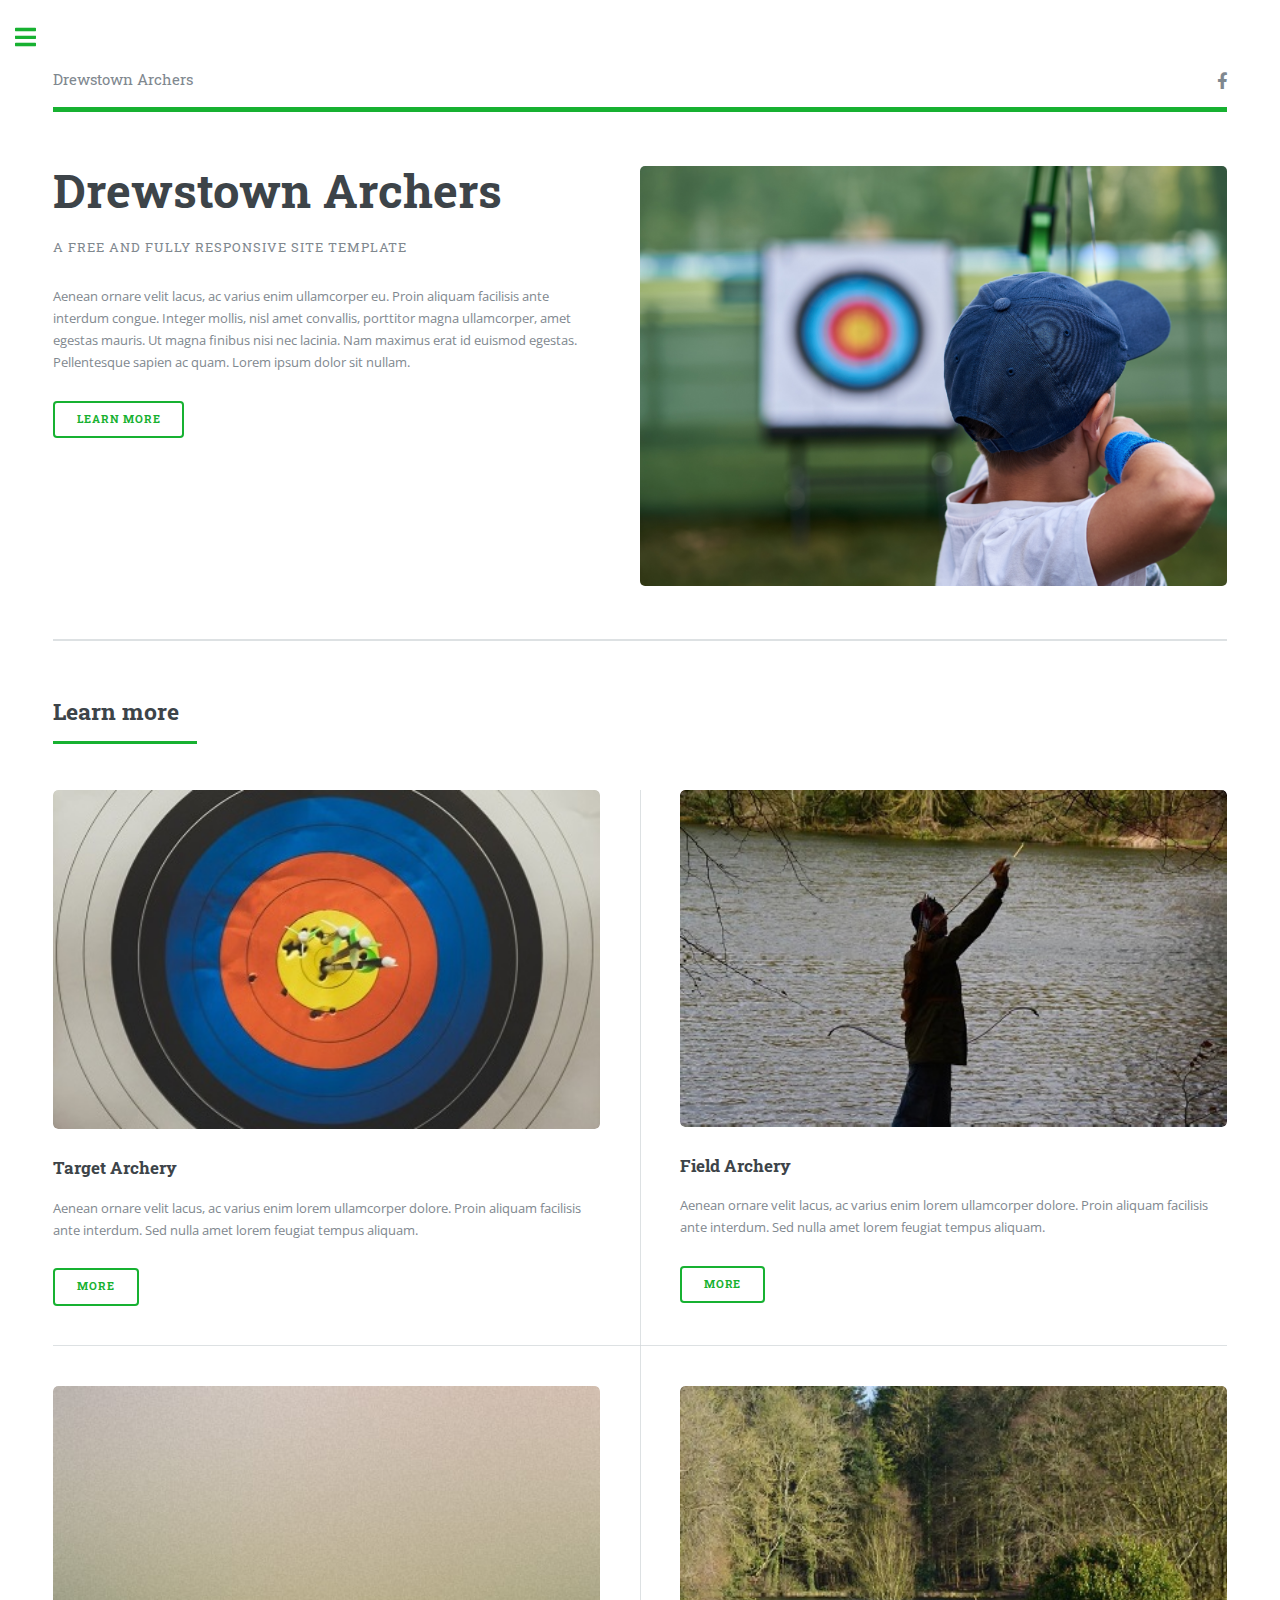
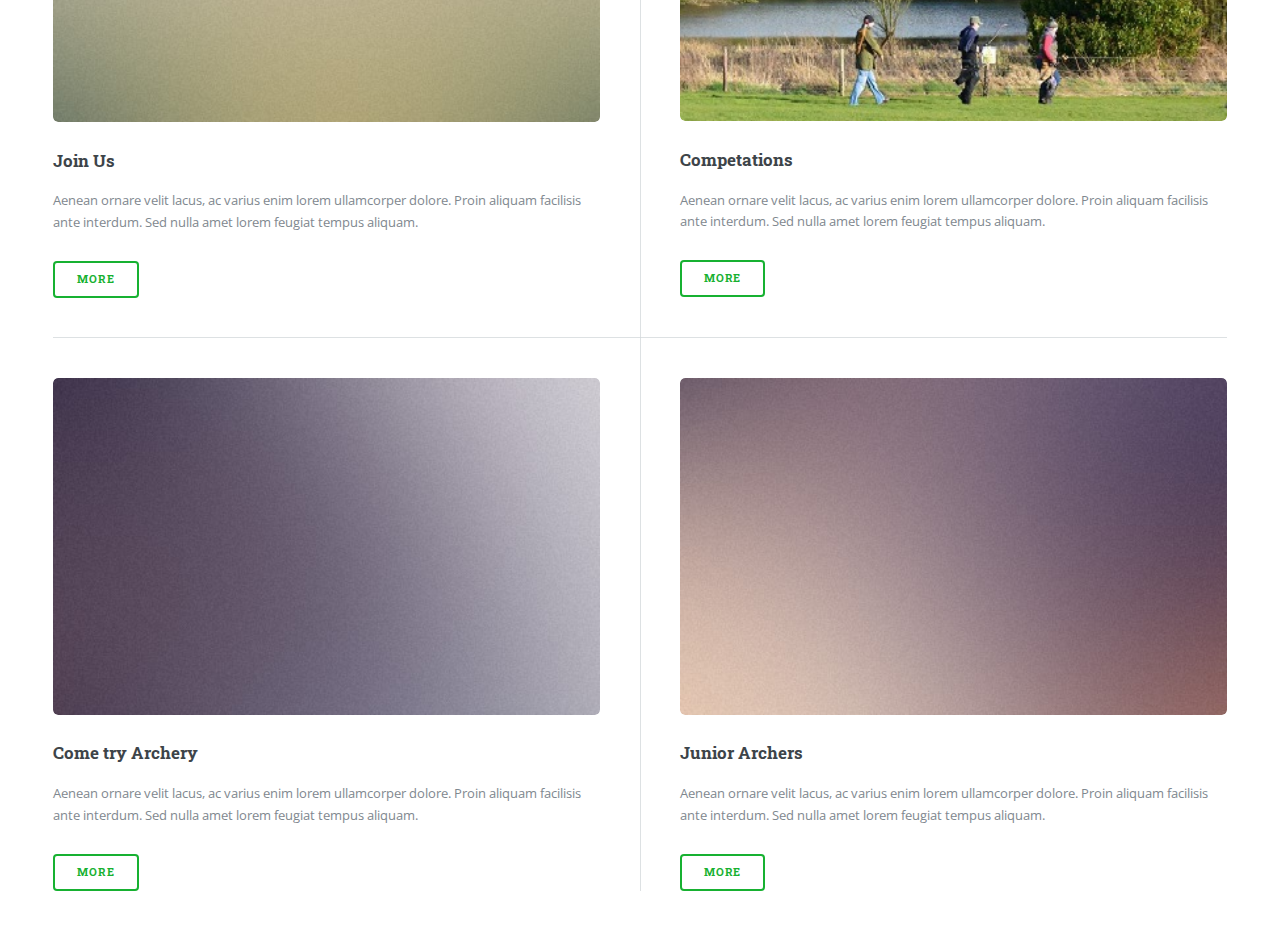
<file: index.html>
<!DOCTYPE HTML>

<html>
	<head>
		<title>Drewstown Archery Club</title>
		<meta charset="utf-8" />
		<meta name="viewport" content="width=device-width, initial-scale=1, user-scalable=no" />
		<link rel="stylesheet" href="assets/css/main.css" />
	</head>
	<body class="is-preload">

		<!-- Wrapper -->
			<div id="wrapper">

				<!-- Main -->
					<div id="main">
						<div class="inner">

							<!-- Header -->
								<header id="header">
									<a href="index.html" class="logo">Drewstown Archers</a>
									<ul class="icons">
										<li><a href="https://www.facebook.com/DrewstownArchers" class="icon brands fa-facebook-f"><span class="label">Facebook</span></a></li>
									</ul>
								</header>

							<!-- Banner -->
								<section id="banner">
									<div class="content">
										<header>
											<h1>Drewstown Archers</h1>
											<p>A free and fully responsive site template</p>
										</header>
										<p>Aenean ornare velit lacus, ac varius enim ullamcorper eu. Proin aliquam facilisis ante interdum congue. Integer mollis, nisl amet convallis, porttitor magna ullamcorper, amet egestas mauris. Ut magna finibus nisi nec lacinia. Nam maximus erat id euismod egestas. Pellentesque sapien ac quam. Lorem ipsum dolor sit nullam.</p>
										<ul class="actions">
											<li><a href="#learn" class="button big">Learn More</a></li>
										</ul>
									</div>
									<span class="image object">
										<img src="images/Drewstown_kid_target.jpg" alt="" />
									</span>
								</section>

							

							<!-- Section -->
								<section id="learn">
									<header class="major">
										<h2>Learn more</h2>
									</header>
									<div class="posts">
										<article>
											<a href="#" class="image"><img src="images/target.jpg" alt="" /></a>
											<h3>Target Archery</h3>
											<p>Aenean ornare velit lacus, ac varius enim lorem ullamcorper dolore. Proin aliquam facilisis ante interdum. Sed nulla amet lorem feugiat tempus aliquam.</p>
											<ul class="actions">
												<li><a href="#" class="button">More</a></li>
											</ul>
										</article>
										<article>
											<a href="#" class="image"><img src="images/Drewstown_field_1.jpg" alt="" /></a>
											<h3>Field Archery</h3>
											<p>Aenean ornare velit lacus, ac varius enim lorem ullamcorper dolore. Proin aliquam facilisis ante interdum. Sed nulla amet lorem feugiat tempus aliquam.</p>
											<ul class="actions">
												<li><a href="#" class="button">More</a></li>
											</ul>
										</article>
										<article>
											<a href="#" class="image"><img src="images/pic03.jpg" alt="" /></a>
											<h3>Join Us</h3>
											<p>Aenean ornare velit lacus, ac varius enim lorem ullamcorper dolore. Proin aliquam facilisis ante interdum. Sed nulla amet lorem feugiat tempus aliquam.</p>
											<ul class="actions">
												<li><a href="#" class="button">More</a></li>
											</ul>
										</article>
										<article>
											<a href="#" class="image"><img src="images/Drewstown_field.jpg" alt="" /></a>
											<h3>Competations</h3>
											<p>Aenean ornare velit lacus, ac varius enim lorem ullamcorper dolore. Proin aliquam facilisis ante interdum. Sed nulla amet lorem feugiat tempus aliquam.</p>
											<ul class="actions">
												<li><a href="#" class="button">More</a></li>
											</ul>
										</article>
										<article>
											<a href="#" class="image"><img src="images/pic05.jpg" alt="" /></a>
											<h3>Come try Archery</h3>
											<p>Aenean ornare velit lacus, ac varius enim lorem ullamcorper dolore. Proin aliquam facilisis ante interdum. Sed nulla amet lorem feugiat tempus aliquam.</p>
											<ul class="actions">
												<li><a href="#" class="button">More</a></li>
											</ul>
										</article>
										<article>
											<a href="#" class="image"><img src="images/pic06.jpg" alt="" /></a>
											<h3>Junior Archers</h3>
											<p>Aenean ornare velit lacus, ac varius enim lorem ullamcorper dolore. Proin aliquam facilisis ante interdum. Sed nulla amet lorem feugiat tempus aliquam.</p>
											<ul class="actions">
												<li><a href="#" class="button">More</a></li>
											</ul>
										</article>
									</div>
								</section>

						</div>
					</div>

				<!-- Sidebar -->
					<div id="sidebar">
						<div class="inner">

							<!-- Search -->
								<section id="search" class="alt">
									<form method="post" action="#">
										<input type="text" name="query" id="query" placeholder="Search" />
									</form>
								</section>

							<!-- Menu -->
								<nav id="menu">
									<header class="major">
										<h2>Menu</h2>
									</header>
									<ul>
										<li><a href="index.html">Homepage</a></li>
										<li><a href="generic.html">Generic</a></li>
										<li><a href="elements.html">Elements</a></li>
										<li>
											<span class="opener">Submenu</span>
											<ul>
												<li><a href="#">Lorem Dolor</a></li>
												<li><a href="#">Ipsum Adipiscing</a></li>
												<li><a href="#">Tempus Magna</a></li>
												<li><a href="#">Feugiat Veroeros</a></li>
											</ul>
										</li>
										<li><a href="#">Etiam Dolore</a></li>
										<li><a href="#">Adipiscing</a></li>
										<li>
											<span class="opener">Another Submenu</span>
											<ul>
												<li><a href="#">Lorem Dolor</a></li>
												<li><a href="#">Ipsum Adipiscing</a></li>
												<li><a href="#">Tempus Magna</a></li>
												<li><a href="#">Feugiat Veroeros</a></li>
											</ul>
										</li>
										<li><a href="#">Maximus Erat</a></li>
										<li><a href="#">Sapien Mauris</a></li>
										<li><a href="#">Amet Lacinia</a></li>
									</ul>
								</nav>

							<!-- Section -->
								<section>
									<header class="major">
										<h2>Ante interdum</h2>
									</header>
									<div class="mini-posts">
										<article>
											<a href="#" class="image"><img src="images/pic07.jpg" alt="" /></a>
											<p>Aenean ornare velit lacus, ac varius enim lorem ullamcorper dolore aliquam.</p>
										</article>
										<article>
											<a href="#" class="image"><img src="images/pic08.jpg" alt="" /></a>
											<p>Aenean ornare velit lacus, ac varius enim lorem ullamcorper dolore aliquam.</p>
										</article>
										<article>
											<a href="#" class="image"><img src="images/pic09.jpg" alt="" /></a>
											<p>Aenean ornare velit lacus, ac varius enim lorem ullamcorper dolore aliquam.</p>
										</article>
									</div>
									<ul class="actions">
										<li><a href="#" class="button">More</a></li>
									</ul>
								</section>

							<!-- Section -->
								<section>
									<header class="major">
										<h2>Get in touch</h2>
									</header>
									<p>Sed varius enim lorem ullamcorper dolore aliquam aenean ornare velit lacus, ac varius enim lorem ullamcorper dolore. Proin sed aliquam facilisis ante interdum. Sed nulla amet lorem feugiat tempus aliquam.</p>
									<ul class="contact">
										<li class="icon solid fa-envelope"><a href="#">information@untitled.tld</a></li>
										<li class="icon solid fa-phone">(000) 000-0000</li>
										<li class="icon solid fa-home">1234 Somewhere Road #8254<br />
										Nashville, TN 00000-0000</li>
									</ul>
								</section>

							<!-- Footer -->
								<footer id="footer">
									<p class="copyright">&copy; Untitled. All rights reserved. Demo Images: <a href="https://unsplash.com">Unsplash</a>. Design: <a href="https://html5up.net">HTML5 UP</a>.</p>
								</footer>

						</div>
					</div>

			</div>

		<!-- Scripts -->
			<script src="assets/js/jquery.min.js"></script>
			<script src="assets/js/browser.min.js"></script>
			<script src="assets/js/breakpoints.min.js"></script>
			<script src="assets/js/util.js"></script>
			<script src="assets/js/main.js"></script>

	</body>
</html>
</file>
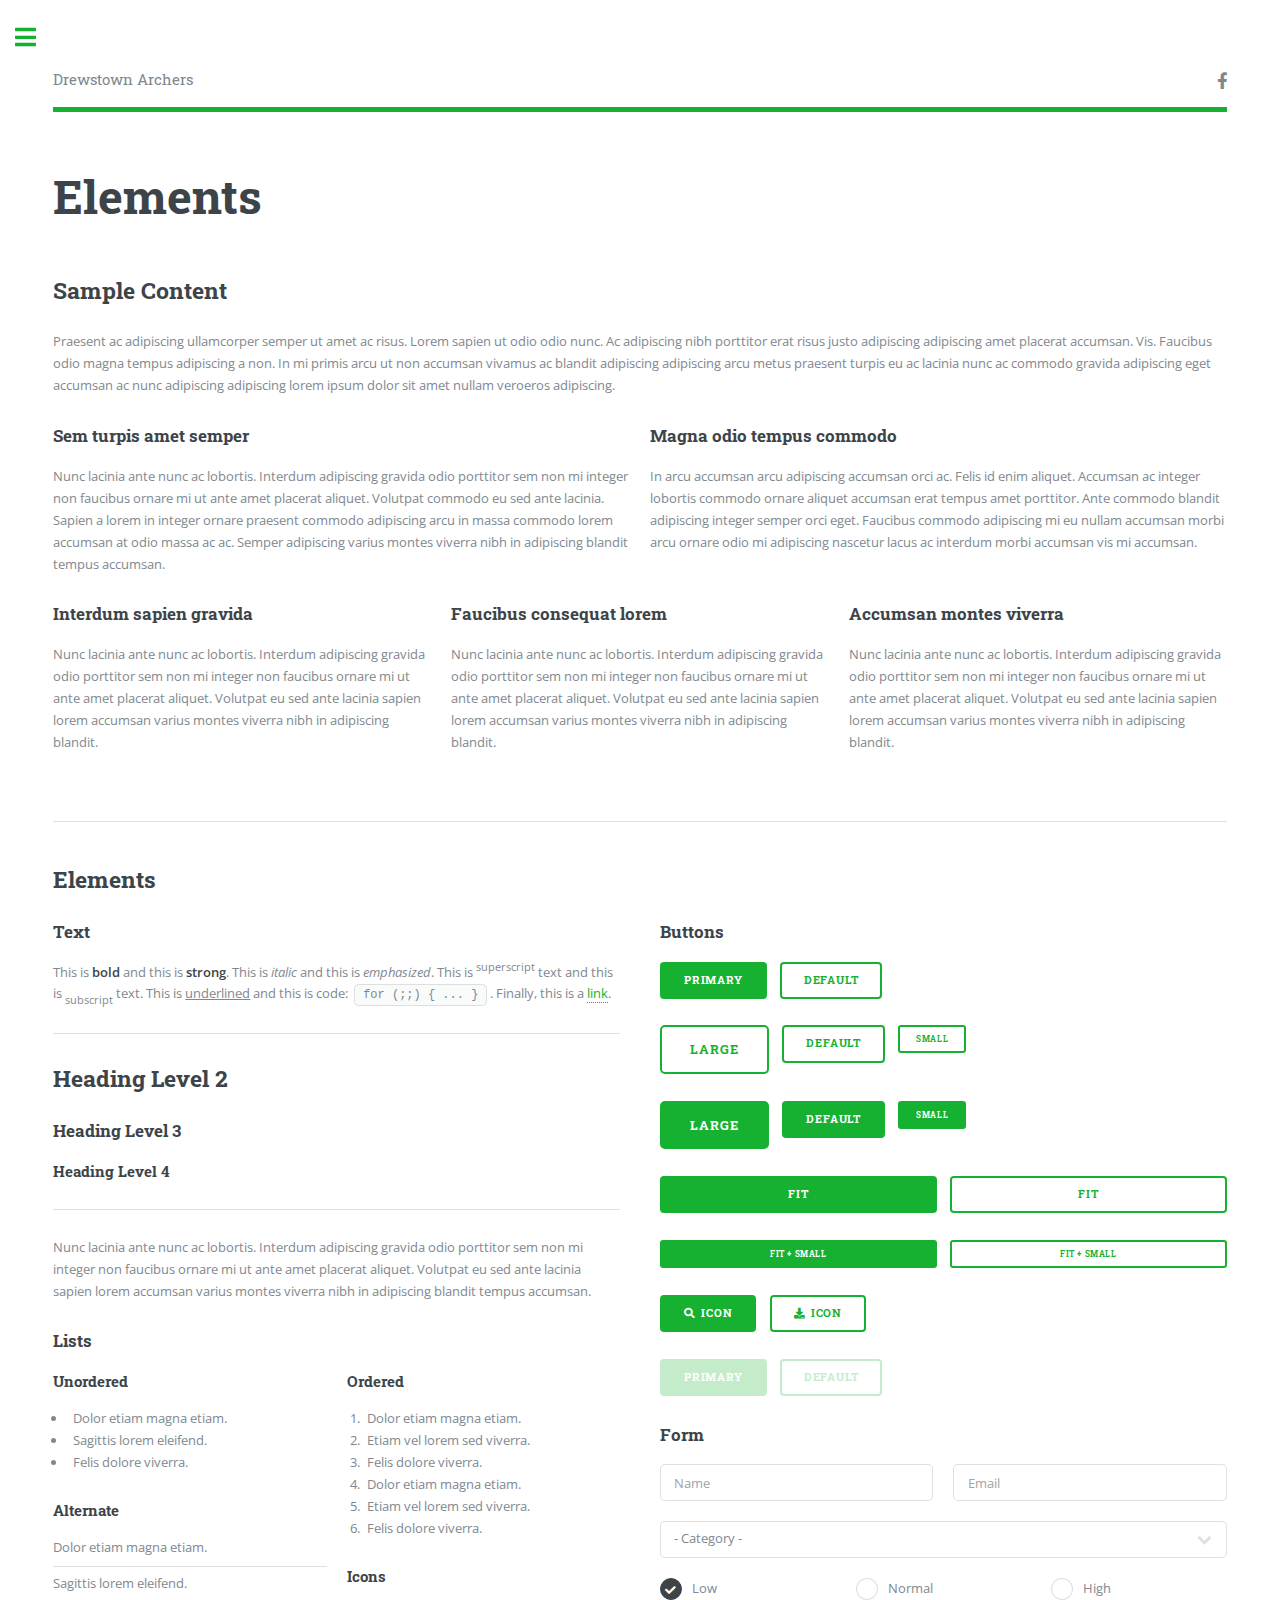
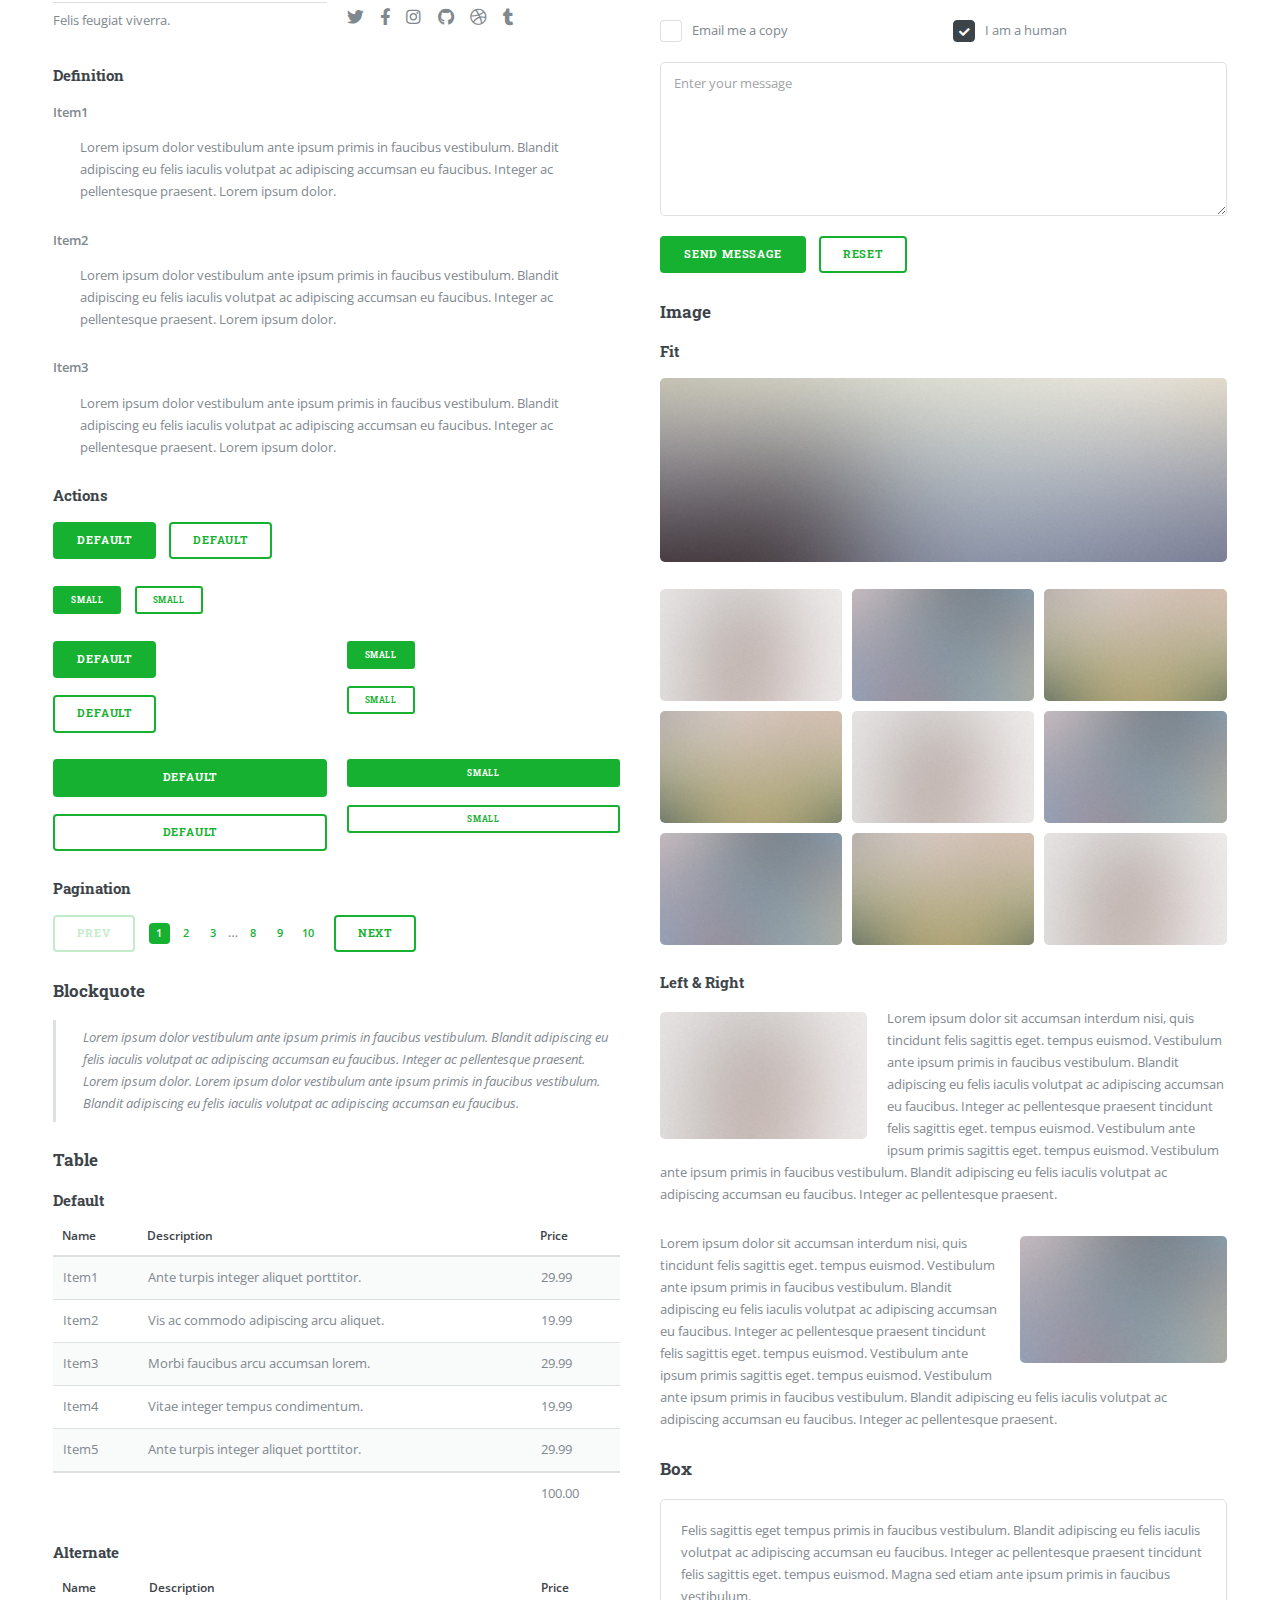
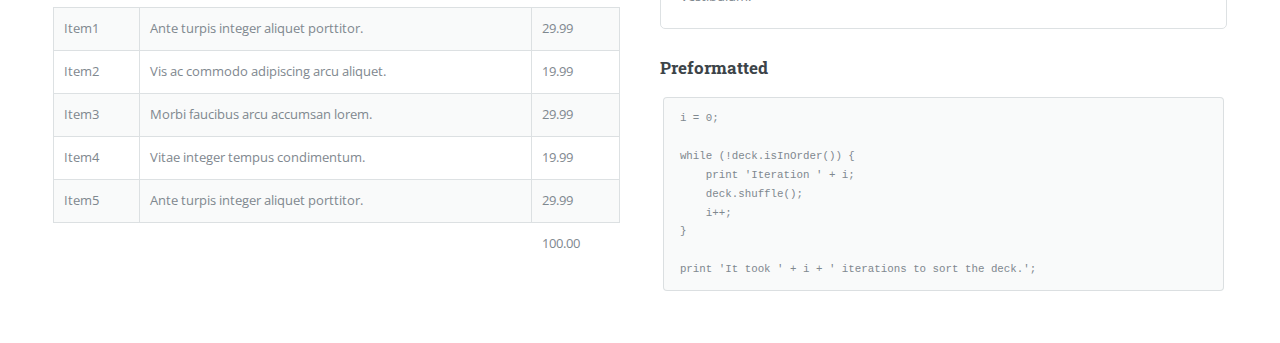
<file: elements.html>
<!DOCTYPE HTML>
<!--
	Editorial by HTML5 UP
	html5up.net | @ajlkn
	Free for personal and commercial use under the CCA 3.0 license (html5up.net/license)
-->
<html>
	<head>
		<title>Elements - Editorial by HTML5 UP</title>
		<meta charset="utf-8" />
		<meta name="viewport" content="width=device-width, initial-scale=1, user-scalable=no" />
		<link rel="stylesheet" href="assets/css/main.css" />
	</head>
	<body class="is-preload">

		<!-- Wrapper -->
			<div id="wrapper">

				<!-- Main -->
					<div id="main">
						<div class="inner">

							<!-- Header -->
							<header id="header">
								<a href="index.html" class="logo">Drewstown Archers</a>
								<ul class="icons">
									<li><a href="https://www.facebook.com/DrewstownArchers" class="icon brands fa-facebook-f"><span class="label">Facebook</span></a></li>
								</ul>
							</header>

							<!-- Content -->
								<section>
									<header class="main">
										<h1>Elements</h1>
									</header>

									<!-- Content -->
										<h2 id="content">Sample Content</h2>
										<p>Praesent ac adipiscing ullamcorper semper ut amet ac risus. Lorem sapien ut odio odio nunc. Ac adipiscing nibh porttitor erat risus justo adipiscing adipiscing amet placerat accumsan. Vis. Faucibus odio magna tempus adipiscing a non. In mi primis arcu ut non accumsan vivamus ac blandit adipiscing adipiscing arcu metus praesent turpis eu ac lacinia nunc ac commodo gravida adipiscing eget accumsan ac nunc adipiscing adipiscing lorem ipsum dolor sit amet nullam veroeros adipiscing.</p>
										<div class="row">
											<div class="col-6 col-12-small">
												<h3>Sem turpis amet semper</h3>
												<p>Nunc lacinia ante nunc ac lobortis. Interdum adipiscing gravida odio porttitor sem non mi integer non faucibus ornare mi ut ante amet placerat aliquet. Volutpat commodo eu sed ante lacinia. Sapien a lorem in integer ornare praesent commodo adipiscing arcu in massa commodo lorem accumsan at odio massa ac ac. Semper adipiscing varius montes viverra nibh in adipiscing blandit tempus accumsan.</p>
											</div>
											<div class="col-6 col-12-small">
												<h3>Magna odio tempus commodo</h3>
												<p>In arcu accumsan arcu adipiscing accumsan orci ac. Felis id enim aliquet. Accumsan ac integer lobortis commodo ornare aliquet accumsan erat tempus amet porttitor. Ante commodo blandit adipiscing integer semper orci eget. Faucibus commodo adipiscing mi eu nullam accumsan morbi arcu ornare odio mi adipiscing nascetur lacus ac interdum morbi accumsan vis mi accumsan.</p>
											</div>
											<!-- Break -->
											<div class="col-4 col-12-medium">
												<h3>Interdum sapien gravida</h3>
												<p>Nunc lacinia ante nunc ac lobortis. Interdum adipiscing gravida odio porttitor sem non mi integer non faucibus ornare mi ut ante amet placerat aliquet. Volutpat eu sed ante lacinia sapien lorem accumsan varius montes viverra nibh in adipiscing blandit.</p>
											</div>
											<div class="col-4 col-12-medium">
												<h3>Faucibus consequat lorem</h3>
												<p>Nunc lacinia ante nunc ac lobortis. Interdum adipiscing gravida odio porttitor sem non mi integer non faucibus ornare mi ut ante amet placerat aliquet. Volutpat eu sed ante lacinia sapien lorem accumsan varius montes viverra nibh in adipiscing blandit.</p>
											</div>
											<div class="col-4 col-12-medium">
												<h3>Accumsan montes viverra</h3>
												<p>Nunc lacinia ante nunc ac lobortis. Interdum adipiscing gravida odio porttitor sem non mi integer non faucibus ornare mi ut ante amet placerat aliquet. Volutpat eu sed ante lacinia sapien lorem accumsan varius montes viverra nibh in adipiscing blandit.</p>
											</div>
										</div>

									<hr class="major" />

									<!-- Elements -->
										<h2 id="elements">Elements</h2>
										<div class="row gtr-200">
											<div class="col-6 col-12-medium">

												<!-- Text stuff -->
													<h3>Text</h3>
													<p>This is <b>bold</b> and this is <strong>strong</strong>. This is <i>italic</i> and this is <em>emphasized</em>.
													This is <sup>superscript</sup> text and this is <sub>subscript</sub> text.
													This is <u>underlined</u> and this is code: <code>for (;;) { ... }</code>.
													Finally, this is a <a href="#">link</a>.</p>
													<hr />
													<h2>Heading Level 2</h2>
													<h3>Heading Level 3</h3>
													<h4>Heading Level 4</h4>
													<hr />
													<p>Nunc lacinia ante nunc ac lobortis. Interdum adipiscing gravida odio porttitor sem non mi integer non faucibus ornare mi ut ante amet placerat aliquet. Volutpat eu sed ante lacinia sapien lorem accumsan varius montes viverra nibh in adipiscing blandit tempus accumsan.</p>

												<!-- Lists -->
													<h3>Lists</h3>
													<div class="row">
														<div class="col-6 col-12-small">

															<h4>Unordered</h4>
															<ul>
																<li>Dolor etiam magna etiam.</li>
																<li>Sagittis lorem eleifend.</li>
																<li>Felis dolore viverra.</li>
															</ul>

															<h4>Alternate</h4>
															<ul class="alt">
																<li>Dolor etiam magna etiam.</li>
																<li>Sagittis lorem eleifend.</li>
																<li>Felis feugiat viverra.</li>
															</ul>

														</div>
														<div class="col-6 col-12-small">

															<h4>Ordered</h4>
															<ol>
																<li>Dolor etiam magna etiam.</li>
																<li>Etiam vel lorem sed viverra.</li>
																<li>Felis dolore viverra.</li>
																<li>Dolor etiam magna etiam.</li>
																<li>Etiam vel lorem sed viverra.</li>
																<li>Felis dolore viverra.</li>
															</ol>

															<h4>Icons</h4>
															<ul class="icons">
																<li><a href="#" class="icon brands fa-twitter"><span class="label">Twitter</span></a></li>
																<li><a href="#" class="icon brands fa-facebook-f"><span class="label">Facebook</span></a></li>
																<li><a href="#" class="icon brands fa-instagram"><span class="label">Instagram</span></a></li>
																<li><a href="#" class="icon brands fa-github"><span class="label">Github</span></a></li>
																<li><a href="#" class="icon brands fa-dribbble"><span class="label">Dribbble</span></a></li>
																<li><a href="#" class="icon brands fa-tumblr"><span class="label">Tumblr</span></a></li>
															</ul>

														</div>
													</div>
													<h4>Definition</h4>
													<dl>
														<dt>Item1</dt>
														<dd>
															<p>Lorem ipsum dolor vestibulum ante ipsum primis in faucibus vestibulum. Blandit adipiscing eu felis iaculis volutpat ac adipiscing accumsan eu faucibus. Integer ac pellentesque praesent. Lorem ipsum dolor.</p>
														</dd>
														<dt>Item2</dt>
														<dd>
															<p>Lorem ipsum dolor vestibulum ante ipsum primis in faucibus vestibulum. Blandit adipiscing eu felis iaculis volutpat ac adipiscing accumsan eu faucibus. Integer ac pellentesque praesent. Lorem ipsum dolor.</p>
														</dd>
														<dt>Item3</dt>
														<dd>
															<p>Lorem ipsum dolor vestibulum ante ipsum primis in faucibus vestibulum. Blandit adipiscing eu felis iaculis volutpat ac adipiscing accumsan eu faucibus. Integer ac pellentesque praesent. Lorem ipsum dolor.</p>
														</dd>
													</dl>

													<h4>Actions</h4>
													<ul class="actions">
														<li><a href="#" class="button primary">Default</a></li>
														<li><a href="#" class="button">Default</a></li>
													</ul>
													<ul class="actions small">
														<li><a href="#" class="button primary small">Small</a></li>
														<li><a href="#" class="button small">Small</a></li>
													</ul>
													<div class="row">
														<div class="col-6 col-12-small">
															<ul class="actions stacked">
																<li><a href="#" class="button primary">Default</a></li>
																<li><a href="#" class="button">Default</a></li>
															</ul>
														</div>
														<div class="col-6 col-12-small">
															<ul class="actions stacked">
																<li><a href="#" class="button primary small">Small</a></li>
																<li><a href="#" class="button small">Small</a></li>
															</ul>
														</div>
														<div class="col-6 col-12-small">
															<ul class="actions stacked">
																<li><a href="#" class="button primary fit">Default</a></li>
																<li><a href="#" class="button fit">Default</a></li>
															</ul>
														</div>
														<div class="col-6 col-12-small">
															<ul class="actions stacked">
																<li><a href="#" class="button primary small fit">Small</a></li>
																<li><a href="#" class="button small fit">Small</a></li>
															</ul>
														</div>
													</div>

													<h4>Pagination</h4>
													<ul class="pagination">
														<li><span class="button disabled">Prev</span></li>
														<li><a href="#" class="page active">1</a></li>
														<li><a href="#" class="page">2</a></li>
														<li><a href="#" class="page">3</a></li>
														<li><span>&hellip;</span></li>
														<li><a href="#" class="page">8</a></li>
														<li><a href="#" class="page">9</a></li>
														<li><a href="#" class="page">10</a></li>
														<li><a href="#" class="button">Next</a></li>
													</ul>

												<!-- Blockquote -->
													<h3>Blockquote</h3>
													<blockquote>Lorem ipsum dolor vestibulum ante ipsum primis in faucibus vestibulum. Blandit adipiscing eu felis iaculis volutpat ac adipiscing accumsan eu faucibus. Integer ac pellentesque praesent. Lorem ipsum dolor. Lorem ipsum dolor vestibulum ante ipsum primis in faucibus vestibulum. Blandit adipiscing eu felis iaculis volutpat ac adipiscing accumsan eu faucibus.</blockquote>

												<!-- Table -->
													<h3>Table</h3>

													<h4>Default</h4>
													<div class="table-wrapper">
														<table>
															<thead>
																<tr>
																	<th>Name</th>
																	<th>Description</th>
																	<th>Price</th>
																</tr>
															</thead>
															<tbody>
																<tr>
																	<td>Item1</td>
																	<td>Ante turpis integer aliquet porttitor.</td>
																	<td>29.99</td>
																</tr>
																<tr>
																	<td>Item2</td>
																	<td>Vis ac commodo adipiscing arcu aliquet.</td>
																	<td>19.99</td>
																</tr>
																<tr>
																	<td>Item3</td>
																	<td> Morbi faucibus arcu accumsan lorem.</td>
																	<td>29.99</td>
																</tr>
																<tr>
																	<td>Item4</td>
																	<td>Vitae integer tempus condimentum.</td>
																	<td>19.99</td>
																</tr>
																<tr>
																	<td>Item5</td>
																	<td>Ante turpis integer aliquet porttitor.</td>
																	<td>29.99</td>
																</tr>
															</tbody>
															<tfoot>
																<tr>
																	<td colspan="2"></td>
																	<td>100.00</td>
																</tr>
															</tfoot>
														</table>
													</div>

													<h4>Alternate</h4>
													<div class="table-wrapper">
														<table class="alt">
															<thead>
																<tr>
																	<th>Name</th>
																	<th>Description</th>
																	<th>Price</th>
																</tr>
															</thead>
															<tbody>
																<tr>
																	<td>Item1</td>
																	<td>Ante turpis integer aliquet porttitor.</td>
																	<td>29.99</td>
																</tr>
																<tr>
																	<td>Item2</td>
																	<td>Vis ac commodo adipiscing arcu aliquet.</td>
																	<td>19.99</td>
																</tr>
																<tr>
																	<td>Item3</td>
																	<td> Morbi faucibus arcu accumsan lorem.</td>
																	<td>29.99</td>
																</tr>
																<tr>
																	<td>Item4</td>
																	<td>Vitae integer tempus condimentum.</td>
																	<td>19.99</td>
																</tr>
																<tr>
																	<td>Item5</td>
																	<td>Ante turpis integer aliquet porttitor.</td>
																	<td>29.99</td>
																</tr>
															</tbody>
															<tfoot>
																<tr>
																	<td colspan="2"></td>
																	<td>100.00</td>
																</tr>
															</tfoot>
														</table>
													</div>

											</div>
											<div class="col-6 col-12-medium">

												<!-- Buttons -->
													<h3>Buttons</h3>
													<ul class="actions">
														<li><a href="#" class="button primary">Primary</a></li>
														<li><a href="#" class="button">Default</a></li>
													</ul>
													<ul class="actions">
														<li><a href="#" class="button large">Large</a></li>
														<li><a href="#" class="button">Default</a></li>
														<li><a href="#" class="button small">Small</a></li>
													</ul>
													<ul class="actions">
														<li><a href="#" class="button primary large">Large</a></li>
														<li><a href="#" class="button primary">Default</a></li>
														<li><a href="#" class="button primary small">Small</a></li>
													</ul>
													<ul class="actions fit">
														<li><a href="#" class="button primary fit">Fit</a></li>
														<li><a href="#" class="button fit">Fit</a></li>
													</ul>
													<ul class="actions fit small">
														<li><a href="#" class="button primary fit small">Fit + Small</a></li>
														<li><a href="#" class="button fit small">Fit + Small</a></li>
													</ul>
													<ul class="actions">
														<li><a href="#" class="button primary icon solid fa-search">Icon</a></li>
														<li><a href="#" class="button icon solid fa-download">Icon</a></li>
													</ul>
													<ul class="actions">
														<li><span class="button primary disabled">Primary</span></li>
														<li><span class="button disabled">Default</span></li>
													</ul>

												<!-- Form -->
													<h3>Form</h3>

													<form method="post" action="#">
														<div class="row gtr-uniform">
															<div class="col-6 col-12-xsmall">
																<input type="text" name="demo-name" id="demo-name" value="" placeholder="Name" />
															</div>
															<div class="col-6 col-12-xsmall">
																<input type="email" name="demo-email" id="demo-email" value="" placeholder="Email" />
															</div>
															<!-- Break -->
															<div class="col-12">
																<select name="demo-category" id="demo-category">
																	<option value="">- Category -</option>
																	<option value="1">Manufacturing</option>
																	<option value="1">Shipping</option>
																	<option value="1">Administration</option>
																	<option value="1">Human Resources</option>
																</select>
															</div>
															<!-- Break -->
															<div class="col-4 col-12-small">
																<input type="radio" id="demo-priority-low" name="demo-priority" checked>
																<label for="demo-priority-low">Low</label>
															</div>
															<div class="col-4 col-12-small">
																<input type="radio" id="demo-priority-normal" name="demo-priority">
																<label for="demo-priority-normal">Normal</label>
															</div>
															<div class="col-4 col-12-small">
																<input type="radio" id="demo-priority-high" name="demo-priority">
																<label for="demo-priority-high">High</label>
															</div>
															<!-- Break -->
															<div class="col-6 col-12-small">
																<input type="checkbox" id="demo-copy" name="demo-copy">
																<label for="demo-copy">Email me a copy</label>
															</div>
															<div class="col-6 col-12-small">
																<input type="checkbox" id="demo-human" name="demo-human" checked>
																<label for="demo-human">I am a human</label>
															</div>
															<!-- Break -->
															<div class="col-12">
																<textarea name="demo-message" id="demo-message" placeholder="Enter your message" rows="6"></textarea>
															</div>
															<!-- Break -->
															<div class="col-12">
																<ul class="actions">
																	<li><input type="submit" value="Send Message" class="primary" /></li>
																	<li><input type="reset" value="Reset" /></li>
																</ul>
															</div>
														</div>
													</form>

												<!-- Image -->
													<h3>Image</h3>

													<h4>Fit</h4>
													<span class="image fit"><img src="images/pic11.jpg" alt="" /></span>
													<div class="box alt">
														<div class="row gtr-50 gtr-uniform">
															<div class="col-4"><span class="image fit"><img src="images/pic01.jpg" alt="" /></span></div>
															<div class="col-4"><span class="image fit"><img src="images/pic02.jpg" alt="" /></span></div>
															<div class="col-4"><span class="image fit"><img src="images/pic03.jpg" alt="" /></span></div>
															<!-- Break -->
															<div class="col-4"><span class="image fit"><img src="images/pic03.jpg" alt="" /></span></div>
															<div class="col-4"><span class="image fit"><img src="images/pic01.jpg" alt="" /></span></div>
															<div class="col-4"><span class="image fit"><img src="images/pic02.jpg" alt="" /></span></div>
															<!-- Break -->
															<div class="col-4"><span class="image fit"><img src="images/pic02.jpg" alt="" /></span></div>
															<div class="col-4"><span class="image fit"><img src="images/pic03.jpg" alt="" /></span></div>
															<div class="col-4"><span class="image fit"><img src="images/pic01.jpg" alt="" /></span></div>
														</div>
													</div>

													<h4>Left &amp; Right</h4>
													<p><span class="image left"><img src="images/pic01.jpg" alt="" /></span>Lorem ipsum dolor sit accumsan interdum nisi, quis tincidunt felis sagittis eget. tempus euismod. Vestibulum ante ipsum primis in faucibus vestibulum. Blandit adipiscing eu felis iaculis volutpat ac adipiscing accumsan eu faucibus. Integer ac pellentesque praesent tincidunt felis sagittis eget. tempus euismod. Vestibulum ante ipsum primis sagittis eget. tempus euismod. Vestibulum ante ipsum primis in faucibus vestibulum. Blandit adipiscing eu felis iaculis volutpat ac adipiscing accumsan eu faucibus. Integer ac pellentesque praesent.</p>
													<p><span class="image right"><img src="images/pic02.jpg" alt="" /></span>Lorem ipsum dolor sit accumsan interdum nisi, quis tincidunt felis sagittis eget. tempus euismod. Vestibulum ante ipsum primis in faucibus vestibulum. Blandit adipiscing eu felis iaculis volutpat ac adipiscing accumsan eu faucibus. Integer ac pellentesque praesent tincidunt felis sagittis eget. tempus euismod. Vestibulum ante ipsum primis sagittis eget. tempus euismod. Vestibulum ante ipsum primis in faucibus vestibulum. Blandit adipiscing eu felis iaculis volutpat ac adipiscing accumsan eu faucibus. Integer ac pellentesque praesent.</p>

												<!-- Box -->
													<h3>Box</h3>
													<div class="box">
														<p>Felis sagittis eget tempus primis in faucibus vestibulum. Blandit adipiscing eu felis iaculis volutpat ac adipiscing accumsan eu faucibus. Integer ac pellentesque praesent tincidunt felis sagittis eget. tempus euismod. Magna sed etiam ante ipsum primis in faucibus vestibulum.</p>
													</div>

												<!-- Preformatted Code -->
													<h3>Preformatted</h3>
													<pre><code>i = 0;

while (!deck.isInOrder()) {
    print 'Iteration ' + i;
    deck.shuffle();
    i++;
}

print 'It took ' + i + ' iterations to sort the deck.';
</code></pre>

											</div>
										</div>

								</section>

						</div>
					</div>

				<!-- Sidebar -->
					<div id="sidebar">
						<div class="inner">

							<!-- Search -->
								<section id="search" class="alt">
									<form method="post" action="#">
										<input type="text" name="query" id="query" placeholder="Search" />
									</form>
								</section>

							<!-- Menu -->
								<nav id="menu">
									<header class="major">
										<h2>Menu</h2>
									</header>
									<ul>
										<li><a href="index.html">Homepage</a></li>
										<li><a href="generic.html">Generic</a></li>
										<li><a href="elements.html">Elements</a></li>
										<li>
											<span class="opener">Submenu</span>
											<ul>
												<li><a href="#">Lorem Dolor</a></li>
												<li><a href="#">Ipsum Adipiscing</a></li>
												<li><a href="#">Tempus Magna</a></li>
												<li><a href="#">Feugiat Veroeros</a></li>
											</ul>
										</li>
										<li><a href="#">Etiam Dolore</a></li>
										<li><a href="#">Adipiscing</a></li>
										<li>
											<span class="opener">Another Submenu</span>
											<ul>
												<li><a href="#">Lorem Dolor</a></li>
												<li><a href="#">Ipsum Adipiscing</a></li>
												<li><a href="#">Tempus Magna</a></li>
												<li><a href="#">Feugiat Veroeros</a></li>
											</ul>
										</li>
										<li><a href="#">Maximus Erat</a></li>
										<li><a href="#">Sapien Mauris</a></li>
										<li><a href="#">Amet Lacinia</a></li>
									</ul>
								</nav>

							<!-- Section -->
								<section>
									<header class="major">
										<h2>Ante interdum</h2>
									</header>
									<div class="mini-posts">
										<article>
											<a href="#" class="image"><img src="images/pic07.jpg" alt="" /></a>
											<p>Aenean ornare velit lacus, ac varius enim lorem ullamcorper dolore aliquam.</p>
										</article>
										<article>
											<a href="#" class="image"><img src="images/pic08.jpg" alt="" /></a>
											<p>Aenean ornare velit lacus, ac varius enim lorem ullamcorper dolore aliquam.</p>
										</article>
										<article>
											<a href="#" class="image"><img src="images/pic09.jpg" alt="" /></a>
											<p>Aenean ornare velit lacus, ac varius enim lorem ullamcorper dolore aliquam.</p>
										</article>
									</div>
									<ul class="actions">
										<li><a href="#" class="button">More</a></li>
									</ul>
								</section>

							<!-- Section -->
								<section>
									<header class="major">
										<h2>Get in touch</h2>
									</header>
									<p>Sed varius enim lorem ullamcorper dolore aliquam aenean ornare velit lacus, ac varius enim lorem ullamcorper dolore. Proin sed aliquam facilisis ante interdum. Sed nulla amet lorem feugiat tempus aliquam.</p>
									<ul class="contact">
										<li class="icon solid fa-envelope"><a href="#">information@untitled.tld</a></li>
										<li class="icon solid fa-phone">(000) 000-0000</li>
										<li class="icon solid fa-home">1234 Somewhere Road #8254<br />
										Nashville, TN 00000-0000</li>
									</ul>
								</section>

							<!-- Footer -->
								<footer id="footer">
									<p class="copyright">&copy; Untitled. All rights reserved. Demo Images: <a href="https://unsplash.com">Unsplash</a>. Design: <a href="https://html5up.net">HTML5 UP</a>.</p>
								</footer>

						</div>
					</div>

			</div>

		<!-- Scripts -->
			<script src="assets/js/jquery.min.js"></script>
			<script src="assets/js/browser.min.js"></script>
			<script src="assets/js/breakpoints.min.js"></script>
			<script src="assets/js/util.js"></script>
			<script src="assets/js/main.js"></script>

	</body>
</html>
</file>
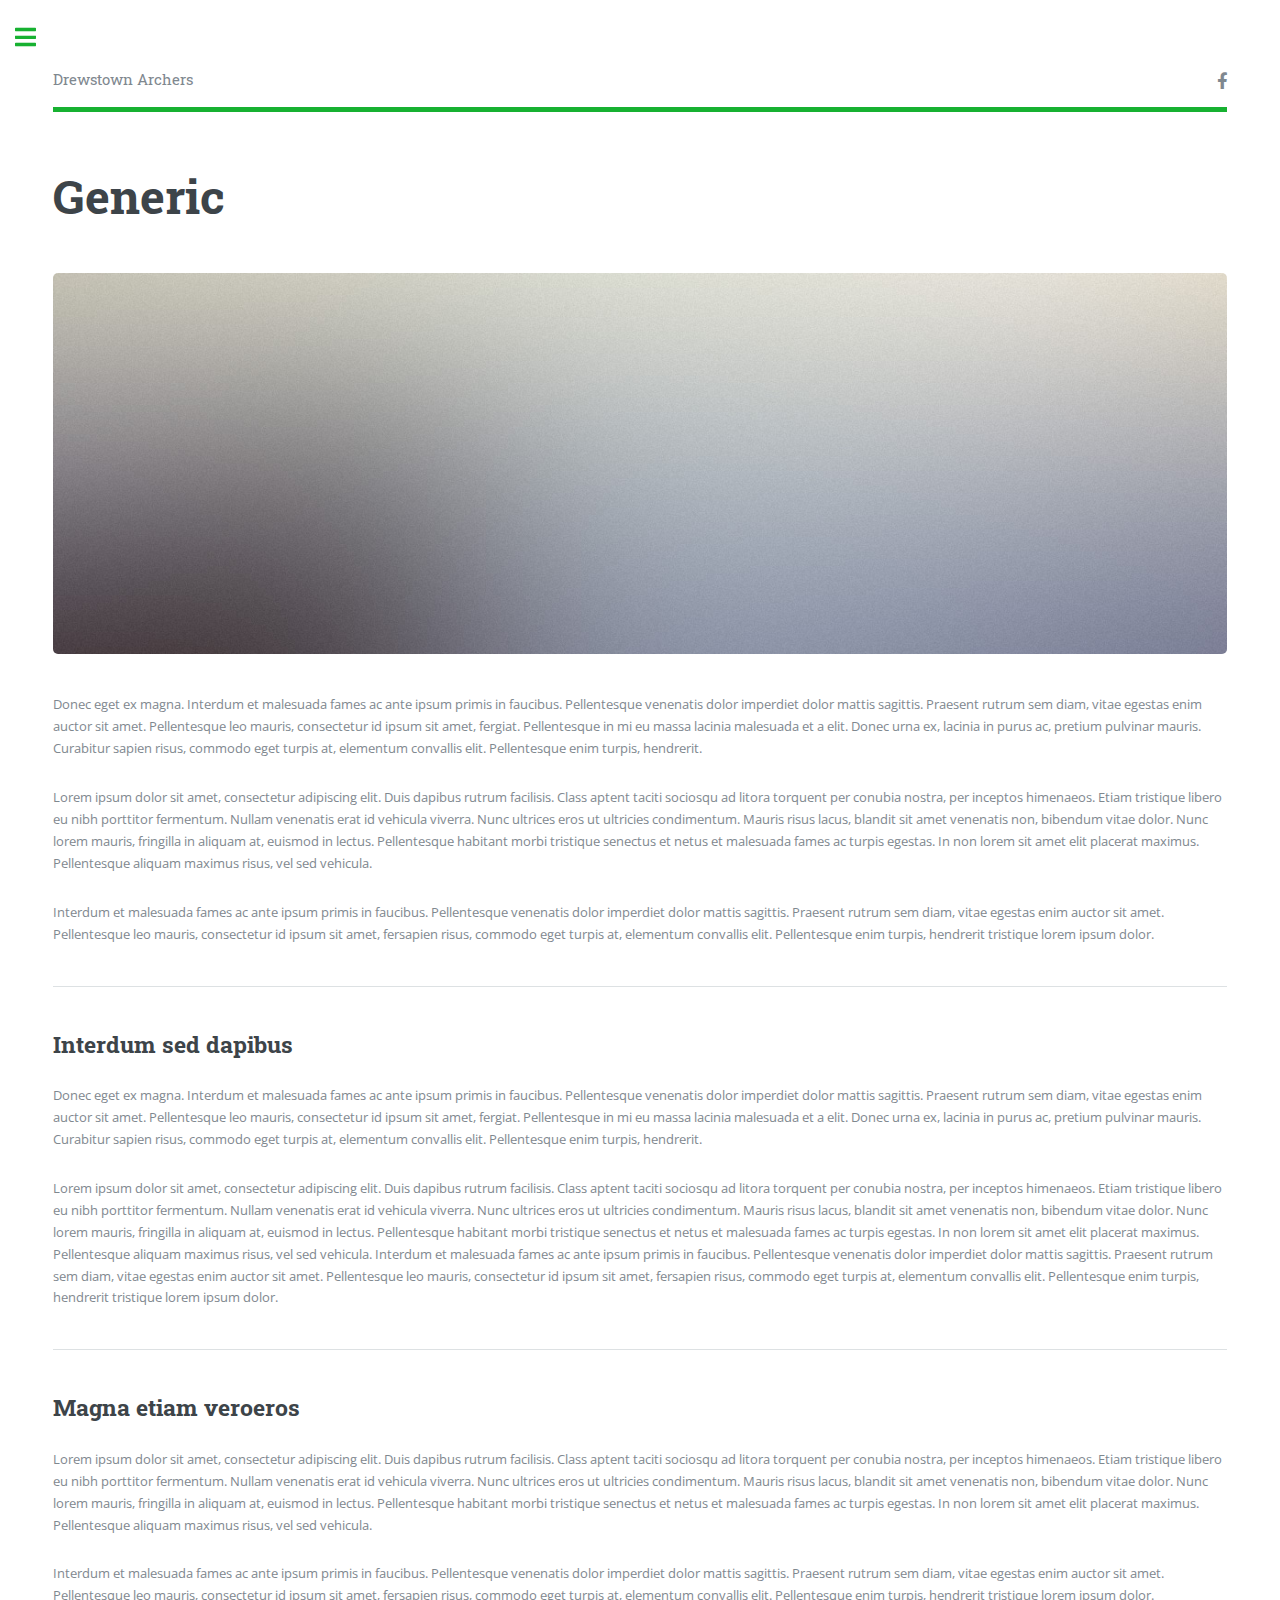
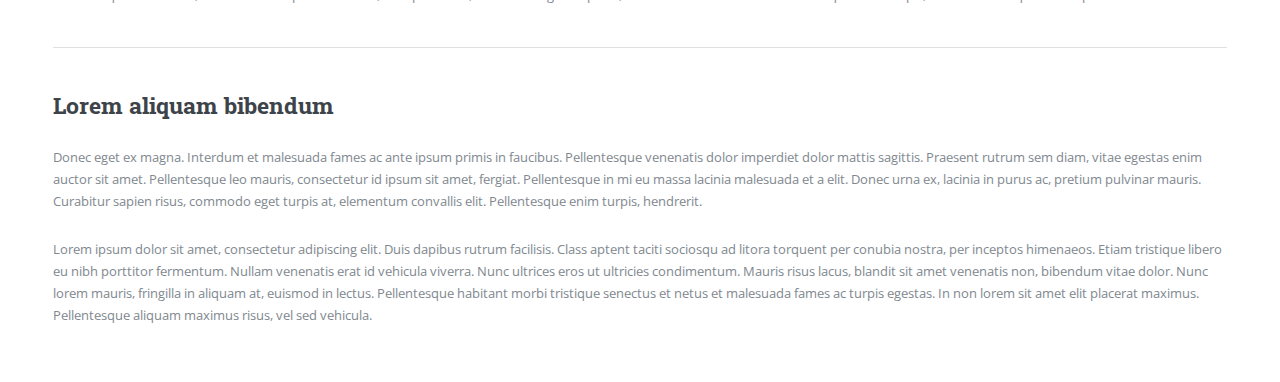
<file: generic.html>
<!DOCTYPE HTML>
<!--
	Editorial by HTML5 UP
	html5up.net | @ajlkn
	Free for personal and commercial use under the CCA 3.0 license (html5up.net/license)
-->
<html>
	<head>
		<title>Generic - Editorial by HTML5 UP</title>
		<meta charset="utf-8" />
		<meta name="viewport" content="width=device-width, initial-scale=1, user-scalable=no" />
		<link rel="stylesheet" href="assets/css/main.css" />
	</head>
	<body class="is-preload">

		<!-- Wrapper -->
			<div id="wrapper">

				<!-- Main -->
					<div id="main">
						<div class="inner">

							<!-- Header -->
							<header id="header">
								<a href="index.html" class="logo">Drewstown Archers</a>
								<ul class="icons">
									<li><a href="https://www.facebook.com/DrewstownArchers" class="icon brands fa-facebook-f"><span class="label">Facebook</span></a></li>
								</ul>
							</header>

							<!-- Content -->
								<section>
									<header class="main">
										<h1>Generic</h1>
									</header>

									<span class="image main"><img src="images/pic11.jpg" alt="" /></span>

									<p>Donec eget ex magna. Interdum et malesuada fames ac ante ipsum primis in faucibus. Pellentesque venenatis dolor imperdiet dolor mattis sagittis. Praesent rutrum sem diam, vitae egestas enim auctor sit amet. Pellentesque leo mauris, consectetur id ipsum sit amet, fergiat. Pellentesque in mi eu massa lacinia malesuada et a elit. Donec urna ex, lacinia in purus ac, pretium pulvinar mauris. Curabitur sapien risus, commodo eget turpis at, elementum convallis elit. Pellentesque enim turpis, hendrerit.</p>
									<p>Lorem ipsum dolor sit amet, consectetur adipiscing elit. Duis dapibus rutrum facilisis. Class aptent taciti sociosqu ad litora torquent per conubia nostra, per inceptos himenaeos. Etiam tristique libero eu nibh porttitor fermentum. Nullam venenatis erat id vehicula viverra. Nunc ultrices eros ut ultricies condimentum. Mauris risus lacus, blandit sit amet venenatis non, bibendum vitae dolor. Nunc lorem mauris, fringilla in aliquam at, euismod in lectus. Pellentesque habitant morbi tristique senectus et netus et malesuada fames ac turpis egestas. In non lorem sit amet elit placerat maximus. Pellentesque aliquam maximus risus, vel sed vehicula.</p>
									<p>Interdum et malesuada fames ac ante ipsum primis in faucibus. Pellentesque venenatis dolor imperdiet dolor mattis sagittis. Praesent rutrum sem diam, vitae egestas enim auctor sit amet. Pellentesque leo mauris, consectetur id ipsum sit amet, fersapien risus, commodo eget turpis at, elementum convallis elit. Pellentesque enim turpis, hendrerit tristique lorem ipsum dolor.</p>

									<hr class="major" />

									<h2>Interdum sed dapibus</h2>
									<p>Donec eget ex magna. Interdum et malesuada fames ac ante ipsum primis in faucibus. Pellentesque venenatis dolor imperdiet dolor mattis sagittis. Praesent rutrum sem diam, vitae egestas enim auctor sit amet. Pellentesque leo mauris, consectetur id ipsum sit amet, fergiat. Pellentesque in mi eu massa lacinia malesuada et a elit. Donec urna ex, lacinia in purus ac, pretium pulvinar mauris. Curabitur sapien risus, commodo eget turpis at, elementum convallis elit. Pellentesque enim turpis, hendrerit.</p>
									<p>Lorem ipsum dolor sit amet, consectetur adipiscing elit. Duis dapibus rutrum facilisis. Class aptent taciti sociosqu ad litora torquent per conubia nostra, per inceptos himenaeos. Etiam tristique libero eu nibh porttitor fermentum. Nullam venenatis erat id vehicula viverra. Nunc ultrices eros ut ultricies condimentum. Mauris risus lacus, blandit sit amet venenatis non, bibendum vitae dolor. Nunc lorem mauris, fringilla in aliquam at, euismod in lectus. Pellentesque habitant morbi tristique senectus et netus et malesuada fames ac turpis egestas. In non lorem sit amet elit placerat maximus. Pellentesque aliquam maximus risus, vel sed vehicula. Interdum et malesuada fames ac ante ipsum primis in faucibus. Pellentesque venenatis dolor imperdiet dolor mattis sagittis. Praesent rutrum sem diam, vitae egestas enim auctor sit amet. Pellentesque leo mauris, consectetur id ipsum sit amet, fersapien risus, commodo eget turpis at, elementum convallis elit. Pellentesque enim turpis, hendrerit tristique lorem ipsum dolor.</p>

									<hr class="major" />

									<h2>Magna etiam veroeros</h2>
									<p>Lorem ipsum dolor sit amet, consectetur adipiscing elit. Duis dapibus rutrum facilisis. Class aptent taciti sociosqu ad litora torquent per conubia nostra, per inceptos himenaeos. Etiam tristique libero eu nibh porttitor fermentum. Nullam venenatis erat id vehicula viverra. Nunc ultrices eros ut ultricies condimentum. Mauris risus lacus, blandit sit amet venenatis non, bibendum vitae dolor. Nunc lorem mauris, fringilla in aliquam at, euismod in lectus. Pellentesque habitant morbi tristique senectus et netus et malesuada fames ac turpis egestas. In non lorem sit amet elit placerat maximus. Pellentesque aliquam maximus risus, vel sed vehicula.</p>
									<p>Interdum et malesuada fames ac ante ipsum primis in faucibus. Pellentesque venenatis dolor imperdiet dolor mattis sagittis. Praesent rutrum sem diam, vitae egestas enim auctor sit amet. Pellentesque leo mauris, consectetur id ipsum sit amet, fersapien risus, commodo eget turpis at, elementum convallis elit. Pellentesque enim turpis, hendrerit tristique lorem ipsum dolor.</p>

									<hr class="major" />

									<h2>Lorem aliquam bibendum</h2>
									<p>Donec eget ex magna. Interdum et malesuada fames ac ante ipsum primis in faucibus. Pellentesque venenatis dolor imperdiet dolor mattis sagittis. Praesent rutrum sem diam, vitae egestas enim auctor sit amet. Pellentesque leo mauris, consectetur id ipsum sit amet, fergiat. Pellentesque in mi eu massa lacinia malesuada et a elit. Donec urna ex, lacinia in purus ac, pretium pulvinar mauris. Curabitur sapien risus, commodo eget turpis at, elementum convallis elit. Pellentesque enim turpis, hendrerit.</p>
									<p>Lorem ipsum dolor sit amet, consectetur adipiscing elit. Duis dapibus rutrum facilisis. Class aptent taciti sociosqu ad litora torquent per conubia nostra, per inceptos himenaeos. Etiam tristique libero eu nibh porttitor fermentum. Nullam venenatis erat id vehicula viverra. Nunc ultrices eros ut ultricies condimentum. Mauris risus lacus, blandit sit amet venenatis non, bibendum vitae dolor. Nunc lorem mauris, fringilla in aliquam at, euismod in lectus. Pellentesque habitant morbi tristique senectus et netus et malesuada fames ac turpis egestas. In non lorem sit amet elit placerat maximus. Pellentesque aliquam maximus risus, vel sed vehicula.</p>

								</section>

						</div>
					</div>

				<!-- Sidebar -->
					<div id="sidebar">
						<div class="inner">

							<!-- Search -->
								<section id="search" class="alt">
									<form method="post" action="#">
										<input type="text" name="query" id="query" placeholder="Search" />
									</form>
								</section>

							<!-- Menu -->
								<nav id="menu">
									<header class="major">
										<h2>Menu</h2>
									</header>
									<ul>
										<li><a href="index.html">Homepage</a></li>
										<li><a href="generic.html">Generic</a></li>
										<li><a href="elements.html">Elements</a></li>
										<li>
											<span class="opener">Submenu</span>
											<ul>
												<li><a href="#">Lorem Dolor</a></li>
												<li><a href="#">Ipsum Adipiscing</a></li>
												<li><a href="#">Tempus Magna</a></li>
												<li><a href="#">Feugiat Veroeros</a></li>
											</ul>
										</li>
										<li><a href="#">Etiam Dolore</a></li>
										<li><a href="#">Adipiscing</a></li>
										<li>
											<span class="opener">Another Submenu</span>
											<ul>
												<li><a href="#">Lorem Dolor</a></li>
												<li><a href="#">Ipsum Adipiscing</a></li>
												<li><a href="#">Tempus Magna</a></li>
												<li><a href="#">Feugiat Veroeros</a></li>
											</ul>
										</li>
										<li><a href="#">Maximus Erat</a></li>
										<li><a href="#">Sapien Mauris</a></li>
										<li><a href="#">Amet Lacinia</a></li>
									</ul>
								</nav>

							<!-- Section -->
								<section>
									<header class="major">
										<h2>Ante interdum</h2>
									</header>
									<div class="mini-posts">
										<article>
											<a href="#" class="image"><img src="images/pic07.jpg" alt="" /></a>
											<p>Aenean ornare velit lacus, ac varius enim lorem ullamcorper dolore aliquam.</p>
										</article>
										<article>
											<a href="#" class="image"><img src="images/pic08.jpg" alt="" /></a>
											<p>Aenean ornare velit lacus, ac varius enim lorem ullamcorper dolore aliquam.</p>
										</article>
										<article>
											<a href="#" class="image"><img src="images/pic09.jpg" alt="" /></a>
											<p>Aenean ornare velit lacus, ac varius enim lorem ullamcorper dolore aliquam.</p>
										</article>
									</div>
									<ul class="actions">
										<li><a href="#" class="button">More</a></li>
									</ul>
								</section>

							<!-- Section -->
								<section>
									<header class="major">
										<h2>Get in touch</h2>
									</header>
									<p>Sed varius enim lorem ullamcorper dolore aliquam aenean ornare velit lacus, ac varius enim lorem ullamcorper dolore. Proin sed aliquam facilisis ante interdum. Sed nulla amet lorem feugiat tempus aliquam.</p>
									<ul class="contact">
										<li class="icon solid fa-envelope"><a href="#">information@untitled.tld</a></li>
										<li class="icon solid fa-phone">(000) 000-0000</li>
										<li class="icon solid fa-home">1234 Somewhere Road #8254<br />
										Nashville, TN 00000-0000</li>
									</ul>
								</section>

							<!-- Footer -->
								<footer id="footer">
									<p class="copyright">&copy; Untitled. All rights reserved. Demo Images: <a href="https://unsplash.com">Unsplash</a>. Design: <a href="https://html5up.net">HTML5 UP</a>.</p>
								</footer>

						</div>
					</div>

			</div>

		<!-- Scripts -->
			<script src="assets/js/jquery.min.js"></script>
			<script src="assets/js/browser.min.js"></script>
			<script src="assets/js/breakpoints.min.js"></script>
			<script src="assets/js/util.js"></script>
			<script src="assets/js/main.js"></script>

	</body>
</html>
</file>
<file: assets/css/main.css>
@import url(fontawesome-all.min.css);
@import url("https://fonts.googleapis.com/css?family=Open+Sans:400,600,400italic,600italic|Roboto+Slab:400,700");
/*
	Editorial by HTML5 UP
	html5up.net | @ajlkn
	Free for personal and commercial use under the CCA 3.0 license (html5up.net/license)
*/
html, body, div, span, applet, object,
iframe, h1, h2, h3, h4, h5, h6, p, blockquote,
pre, a, abbr, acronym, address, big, cite,
code, del, dfn, em, img, ins, kbd, q, s, samp,
small, strike, strong, sub, sup, tt, var, b,
u, i, center, dl, dt, dd, ol, ul, li, fieldset,
form, label, legend, table, caption, tbody,
tfoot, thead, tr, th, td, article, aside,
canvas, details, embed, figure, figcaption,
footer, header, hgroup, menu, nav, output, ruby,
section, summary, time, mark, audio, video {
  margin: 0;
  padding: 0;
  border: 0;
  font-size: 100%;
  font: inherit;
  vertical-align: baseline; }

article, aside, details, figcaption, figure,
footer, header, hgroup, menu, nav, section {
  display: block; }

body {
  line-height: 1; }

ol, ul {
  list-style: none; }

blockquote, q {
  quotes: none; }
  blockquote:before, blockquote:after, q:before, q:after {
    content: '';
    content: none; }

table {
  border-collapse: collapse;
  border-spacing: 0; }

body {
  -webkit-text-size-adjust: none; }

mark {
  background-color: transparent;
  color: inherit; }

input::-moz-focus-inner {
  border: 0;
  padding: 0; }

input, select, textarea {
  -moz-appearance: none;
  -webkit-appearance: none;
  -ms-appearance: none;
  appearance: none; }

/* Basic */
@-ms-viewport {
  width: device-width; }

body {
  -ms-overflow-style: scrollbar; }

@media screen and (max-width: 480px) {
  html, body {
    min-width: 320px; } }

html {
  box-sizing: border-box; }

*, *:before, *:after {
  box-sizing: inherit; }

body {
  background: #ffffff; }
  body.is-preload *, body.is-preload *:before, body.is-preload *:after, body.is-resizing *, body.is-resizing *:before, body.is-resizing *:after {
    -moz-animation: none !important;
    -webkit-animation: none !important;
    -ms-animation: none !important;
    animation: none !important;
    -moz-transition: none !important;
    -webkit-transition: none !important;
    -ms-transition: none !important;
    transition: none !important; }

/* Type */
body, input, select, textarea {
  color: #7f888f;
  font-family: "Open Sans", sans-serif;
  font-size: 13pt;
  font-weight: 400;
  line-height: 1.65; }
  @media screen and (max-width: 1680px) {
    body, input, select, textarea {
      font-size: 11pt; } }
  @media screen and (max-width: 1280px) {
    body, input, select, textarea {
      font-size: 10pt; } }
  @media screen and (max-width: 360px) {
    body, input, select, textarea {
      font-size: 9pt; } }

a {
  -moz-transition: color 0.2s ease-in-out, border-bottom-color 0.2s ease-in-out;
  -webkit-transition: color 0.2s ease-in-out, border-bottom-color 0.2s ease-in-out;
  -ms-transition: color 0.2s ease-in-out, border-bottom-color 0.2s ease-in-out;
  transition: color 0.2s ease-in-out, border-bottom-color 0.2s ease-in-out;
  border-bottom: dotted 1px;
  color: #17b131;
  text-decoration: none; }
  a:hover {
    border-bottom-color: #17b131;
    color: #17b131 !important; }
    a:hover strong {
      color: inherit; }

strong, b {
  color: #3d4449;
  font-weight: 600; }

em, i {
  font-style: italic; }

p {
  margin: 0 0 2em 0; }

h1, h2, h3, h4, h5, h6 {
  color: #3d4449;
  font-family: "Roboto Slab", serif;
  font-weight: 700;
  line-height: 1.5;
  margin: 0 0 1em 0; }
  h1 a, h2 a, h3 a, h4 a, h5 a, h6 a {
    color: inherit;
    text-decoration: none;
    border-bottom: 0; }

h1 {
  font-size: 4em;
  margin: 0 0 0.5em 0;
  line-height: 1.3; }

h2 {
  font-size: 1.75em; }

h3 {
  font-size: 1.25em; }

h4 {
  font-size: 1.1em; }

h5 {
  font-size: 0.9em; }

h6 {
  font-size: 0.7em; }

@media screen and (max-width: 1680px) {
  h1 {
    font-size: 3.5em; } }

@media screen and (max-width: 980px) {
  h1 {
    font-size: 3.25em; } }

@media screen and (max-width: 736px) {
  h1 {
    font-size: 2em;
    line-height: 1.4; }
  h2 {
    font-size: 1.5em; } }

sub {
  font-size: 0.8em;
  position: relative;
  top: 0.5em; }

sup {
  font-size: 0.8em;
  position: relative;
  top: -0.5em; }

blockquote {
  border-left: solid 3px rgba(210, 215, 217, 0.75);
  font-style: italic;
  margin: 0 0 2em 0;
  padding: 0.5em 0 0.5em 2em; }

code {
  background: rgba(230, 235, 237, 0.25);
  border-radius: 0.375em;
  border: solid 1px rgba(210, 215, 217, 0.75);
  font-family: "Courier New", monospace;
  font-size: 0.9em;
  margin: 0 0.25em;
  padding: 0.25em 0.65em; }

pre {
  -webkit-overflow-scrolling: touch;
  font-family: "Courier New", monospace;
  font-size: 0.9em;
  margin: 0 0 2em 0; }
  pre code {
    display: block;
    line-height: 1.75;
    padding: 1em 1.5em;
    overflow-x: auto; }

hr {
  border: 0;
  border-bottom: solid 1px rgba(210, 215, 217, 0.75);
  margin: 2em 0; }
  hr.major {
    margin: 3em 0; }

.align-left {
  text-align: left; }

.align-center {
  text-align: center; }

.align-right {
  text-align: right; }

/* Row */
.row {
  display: flex;
  flex-wrap: wrap;
  box-sizing: border-box;
  align-items: stretch; }
  .row > * {
    box-sizing: border-box; }
  .row.gtr-uniform > * > :last-child {
    margin-bottom: 0; }
  .row.aln-left {
    justify-content: flex-start; }
  .row.aln-center {
    justify-content: center; }
  .row.aln-right {
    justify-content: flex-end; }
  .row.aln-top {
    align-items: flex-start; }
  .row.aln-middle {
    align-items: center; }
  .row.aln-bottom {
    align-items: flex-end; }
  .row > .imp {
    order: -1; }
  .row > .col-1 {
    width: 8.33333%; }
  .row > .off-1 {
    margin-left: 8.33333%; }
  .row > .col-2 {
    width: 16.66667%; }
  .row > .off-2 {
    margin-left: 16.66667%; }
  .row > .col-3 {
    width: 25%; }
  .row > .off-3 {
    margin-left: 25%; }
  .row > .col-4 {
    width: 33.33333%; }
  .row > .off-4 {
    margin-left: 33.33333%; }
  .row > .col-5 {
    width: 41.66667%; }
  .row > .off-5 {
    margin-left: 41.66667%; }
  .row > .col-6 {
    width: 50%; }
  .row > .off-6 {
    margin-left: 50%; }
  .row > .col-7 {
    width: 58.33333%; }
  .row > .off-7 {
    margin-left: 58.33333%; }
  .row > .col-8 {
    width: 66.66667%; }
  .row > .off-8 {
    margin-left: 66.66667%; }
  .row > .col-9 {
    width: 75%; }
  .row > .off-9 {
    margin-left: 75%; }
  .row > .col-10 {
    width: 83.33333%; }
  .row > .off-10 {
    margin-left: 83.33333%; }
  .row > .col-11 {
    width: 91.66667%; }
  .row > .off-11 {
    margin-left: 91.66667%; }
  .row > .col-12 {
    width: 100%; }
  .row > .off-12 {
    margin-left: 100%; }
  .row.gtr-0 {
    margin-top: 0;
    margin-left: 0em; }
    .row.gtr-0 > * {
      padding: 0 0 0 0em; }
    .row.gtr-0.gtr-uniform {
      margin-top: 0em; }
      .row.gtr-0.gtr-uniform > * {
        padding-top: 0em; }
  .row.gtr-25 {
    margin-top: 0;
    margin-left: -0.375em; }
    .row.gtr-25 > * {
      padding: 0 0 0 0.375em; }
    .row.gtr-25.gtr-uniform {
      margin-top: -0.375em; }
      .row.gtr-25.gtr-uniform > * {
        padding-top: 0.375em; }
  .row.gtr-50 {
    margin-top: 0;
    margin-left: -0.75em; }
    .row.gtr-50 > * {
      padding: 0 0 0 0.75em; }
    .row.gtr-50.gtr-uniform {
      margin-top: -0.75em; }
      .row.gtr-50.gtr-uniform > * {
        padding-top: 0.75em; }
  .row {
    margin-top: 0;
    margin-left: -1.5em; }
    .row > * {
      padding: 0 0 0 1.5em; }
    .row.gtr-uniform {
      margin-top: -1.5em; }
      .row.gtr-uniform > * {
        padding-top: 1.5em; }
  .row.gtr-150 {
    margin-top: 0;
    margin-left: -2.25em; }
    .row.gtr-150 > * {
      padding: 0 0 0 2.25em; }
    .row.gtr-150.gtr-uniform {
      margin-top: -2.25em; }
      .row.gtr-150.gtr-uniform > * {
        padding-top: 2.25em; }
  .row.gtr-200 {
    margin-top: 0;
    margin-left: -3em; }
    .row.gtr-200 > * {
      padding: 0 0 0 3em; }
    .row.gtr-200.gtr-uniform {
      margin-top: -3em; }
      .row.gtr-200.gtr-uniform > * {
        padding-top: 3em; }
  @media screen and (max-width: 1680px) {
    .row {
      display: flex;
      flex-wrap: wrap;
      box-sizing: border-box;
      align-items: stretch; }
      .row > * {
        box-sizing: border-box; }
      .row.gtr-uniform > * > :last-child {
        margin-bottom: 0; }
      .row.aln-left {
        justify-content: flex-start; }
      .row.aln-center {
        justify-content: center; }
      .row.aln-right {
        justify-content: flex-end; }
      .row.aln-top {
        align-items: flex-start; }
      .row.aln-middle {
        align-items: center; }
      .row.aln-bottom {
        align-items: flex-end; }
      .row > .imp-xlarge {
        order: -1; }
      .row > .col-1-xlarge {
        width: 8.33333%; }
      .row > .off-1-xlarge {
        margin-left: 8.33333%; }
      .row > .col-2-xlarge {
        width: 16.66667%; }
      .row > .off-2-xlarge {
        margin-left: 16.66667%; }
      .row > .col-3-xlarge {
        width: 25%; }
      .row > .off-3-xlarge {
        margin-left: 25%; }
      .row > .col-4-xlarge {
        width: 33.33333%; }
      .row > .off-4-xlarge {
        margin-left: 33.33333%; }
      .row > .col-5-xlarge {
        width: 41.66667%; }
      .row > .off-5-xlarge {
        margin-left: 41.66667%; }
      .row > .col-6-xlarge {
        width: 50%; }
      .row > .off-6-xlarge {
        margin-left: 50%; }
      .row > .col-7-xlarge {
        width: 58.33333%; }
      .row > .off-7-xlarge {
        margin-left: 58.33333%; }
      .row > .col-8-xlarge {
        width: 66.66667%; }
      .row > .off-8-xlarge {
        margin-left: 66.66667%; }
      .row > .col-9-xlarge {
        width: 75%; }
      .row > .off-9-xlarge {
        margin-left: 75%; }
      .row > .col-10-xlarge {
        width: 83.33333%; }
      .row > .off-10-xlarge {
        margin-left: 83.33333%; }
      .row > .col-11-xlarge {
        width: 91.66667%; }
      .row > .off-11-xlarge {
        margin-left: 91.66667%; }
      .row > .col-12-xlarge {
        width: 100%; }
      .row > .off-12-xlarge {
        margin-left: 100%; }
      .row.gtr-0 {
        margin-top: 0;
        margin-left: 0em; }
        .row.gtr-0 > * {
          padding: 0 0 0 0em; }
        .row.gtr-0.gtr-uniform {
          margin-top: 0em; }
          .row.gtr-0.gtr-uniform > * {
            padding-top: 0em; }
      .row.gtr-25 {
        margin-top: 0;
        margin-left: -0.375em; }
        .row.gtr-25 > * {
          padding: 0 0 0 0.375em; }
        .row.gtr-25.gtr-uniform {
          margin-top: -0.375em; }
          .row.gtr-25.gtr-uniform > * {
            padding-top: 0.375em; }
      .row.gtr-50 {
        margin-top: 0;
        margin-left: -0.75em; }
        .row.gtr-50 > * {
          padding: 0 0 0 0.75em; }
        .row.gtr-50.gtr-uniform {
          margin-top: -0.75em; }
          .row.gtr-50.gtr-uniform > * {
            padding-top: 0.75em; }
      .row {
        margin-top: 0;
        margin-left: -1.5em; }
        .row > * {
          padding: 0 0 0 1.5em; }
        .row.gtr-uniform {
          margin-top: -1.5em; }
          .row.gtr-uniform > * {
            padding-top: 1.5em; }
      .row.gtr-150 {
        margin-top: 0;
        margin-left: -2.25em; }
        .row.gtr-150 > * {
          padding: 0 0 0 2.25em; }
        .row.gtr-150.gtr-uniform {
          margin-top: -2.25em; }
          .row.gtr-150.gtr-uniform > * {
            padding-top: 2.25em; }
      .row.gtr-200 {
        margin-top: 0;
        margin-left: -3em; }
        .row.gtr-200 > * {
          padding: 0 0 0 3em; }
        .row.gtr-200.gtr-uniform {
          margin-top: -3em; }
          .row.gtr-200.gtr-uniform > * {
            padding-top: 3em; } }
  @media screen and (max-width: 1280px) {
    .row {
      display: flex;
      flex-wrap: wrap;
      box-sizing: border-box;
      align-items: stretch; }
      .row > * {
        box-sizing: border-box; }
      .row.gtr-uniform > * > :last-child {
        margin-bottom: 0; }
      .row.aln-left {
        justify-content: flex-start; }
      .row.aln-center {
        justify-content: center; }
      .row.aln-right {
        justify-content: flex-end; }
      .row.aln-top {
        align-items: flex-start; }
      .row.aln-middle {
        align-items: center; }
      .row.aln-bottom {
        align-items: flex-end; }
      .row > .imp-large {
        order: -1; }
      .row > .col-1-large {
        width: 8.33333%; }
      .row > .off-1-large {
        margin-left: 8.33333%; }
      .row > .col-2-large {
        width: 16.66667%; }
      .row > .off-2-large {
        margin-left: 16.66667%; }
      .row > .col-3-large {
        width: 25%; }
      .row > .off-3-large {
        margin-left: 25%; }
      .row > .col-4-large {
        width: 33.33333%; }
      .row > .off-4-large {
        margin-left: 33.33333%; }
      .row > .col-5-large {
        width: 41.66667%; }
      .row > .off-5-large {
        margin-left: 41.66667%; }
      .row > .col-6-large {
        width: 50%; }
      .row > .off-6-large {
        margin-left: 50%; }
      .row > .col-7-large {
        width: 58.33333%; }
      .row > .off-7-large {
        margin-left: 58.33333%; }
      .row > .col-8-large {
        width: 66.66667%; }
      .row > .off-8-large {
        margin-left: 66.66667%; }
      .row > .col-9-large {
        width: 75%; }
      .row > .off-9-large {
        margin-left: 75%; }
      .row > .col-10-large {
        width: 83.33333%; }
      .row > .off-10-large {
        margin-left: 83.33333%; }
      .row > .col-11-large {
        width: 91.66667%; }
      .row > .off-11-large {
        margin-left: 91.66667%; }
      .row > .col-12-large {
        width: 100%; }
      .row > .off-12-large {
        margin-left: 100%; }
      .row.gtr-0 {
        margin-top: 0;
        margin-left: 0em; }
        .row.gtr-0 > * {
          padding: 0 0 0 0em; }
        .row.gtr-0.gtr-uniform {
          margin-top: 0em; }
          .row.gtr-0.gtr-uniform > * {
            padding-top: 0em; }
      .row.gtr-25 {
        margin-top: 0;
        margin-left: -0.375em; }
        .row.gtr-25 > * {
          padding: 0 0 0 0.375em; }
        .row.gtr-25.gtr-uniform {
          margin-top: -0.375em; }
          .row.gtr-25.gtr-uniform > * {
            padding-top: 0.375em; }
      .row.gtr-50 {
        margin-top: 0;
        margin-left: -0.75em; }
        .row.gtr-50 > * {
          padding: 0 0 0 0.75em; }
        .row.gtr-50.gtr-uniform {
          margin-top: -0.75em; }
          .row.gtr-50.gtr-uniform > * {
            padding-top: 0.75em; }
      .row {
        margin-top: 0;
        margin-left: -1.5em; }
        .row > * {
          padding: 0 0 0 1.5em; }
        .row.gtr-uniform {
          margin-top: -1.5em; }
          .row.gtr-uniform > * {
            padding-top: 1.5em; }
      .row.gtr-150 {
        margin-top: 0;
        margin-left: -2.25em; }
        .row.gtr-150 > * {
          padding: 0 0 0 2.25em; }
        .row.gtr-150.gtr-uniform {
          margin-top: -2.25em; }
          .row.gtr-150.gtr-uniform > * {
            padding-top: 2.25em; }
      .row.gtr-200 {
        margin-top: 0;
        margin-left: -3em; }
        .row.gtr-200 > * {
          padding: 0 0 0 3em; }
        .row.gtr-200.gtr-uniform {
          margin-top: -3em; }
          .row.gtr-200.gtr-uniform > * {
            padding-top: 3em; } }
  @media screen and (max-width: 980px) {
    .row {
      display: flex;
      flex-wrap: wrap;
      box-sizing: border-box;
      align-items: stretch; }
      .row > * {
        box-sizing: border-box; }
      .row.gtr-uniform > * > :last-child {
        margin-bottom: 0; }
      .row.aln-left {
        justify-content: flex-start; }
      .row.aln-center {
        justify-content: center; }
      .row.aln-right {
        justify-content: flex-end; }
      .row.aln-top {
        align-items: flex-start; }
      .row.aln-middle {
        align-items: center; }
      .row.aln-bottom {
        align-items: flex-end; }
      .row > .imp-medium {
        order: -1; }
      .row > .col-1-medium {
        width: 8.33333%; }
      .row > .off-1-medium {
        margin-left: 8.33333%; }
      .row > .col-2-medium {
        width: 16.66667%; }
      .row > .off-2-medium {
        margin-left: 16.66667%; }
      .row > .col-3-medium {
        width: 25%; }
      .row > .off-3-medium {
        margin-left: 25%; }
      .row > .col-4-medium {
        width: 33.33333%; }
      .row > .off-4-medium {
        margin-left: 33.33333%; }
      .row > .col-5-medium {
        width: 41.66667%; }
      .row > .off-5-medium {
        margin-left: 41.66667%; }
      .row > .col-6-medium {
        width: 50%; }
      .row > .off-6-medium {
        margin-left: 50%; }
      .row > .col-7-medium {
        width: 58.33333%; }
      .row > .off-7-medium {
        margin-left: 58.33333%; }
      .row > .col-8-medium {
        width: 66.66667%; }
      .row > .off-8-medium {
        margin-left: 66.66667%; }
      .row > .col-9-medium {
        width: 75%; }
      .row > .off-9-medium {
        margin-left: 75%; }
      .row > .col-10-medium {
        width: 83.33333%; }
      .row > .off-10-medium {
        margin-left: 83.33333%; }
      .row > .col-11-medium {
        width: 91.66667%; }
      .row > .off-11-medium {
        margin-left: 91.66667%; }
      .row > .col-12-medium {
        width: 100%; }
      .row > .off-12-medium {
        margin-left: 100%; }
      .row.gtr-0 {
        margin-top: 0;
        margin-left: 0em; }
        .row.gtr-0 > * {
          padding: 0 0 0 0em; }
        .row.gtr-0.gtr-uniform {
          margin-top: 0em; }
          .row.gtr-0.gtr-uniform > * {
            padding-top: 0em; }
      .row.gtr-25 {
        margin-top: 0;
        margin-left: -0.375em; }
        .row.gtr-25 > * {
          padding: 0 0 0 0.375em; }
        .row.gtr-25.gtr-uniform {
          margin-top: -0.375em; }
          .row.gtr-25.gtr-uniform > * {
            padding-top: 0.375em; }
      .row.gtr-50 {
        margin-top: 0;
        margin-left: -0.75em; }
        .row.gtr-50 > * {
          padding: 0 0 0 0.75em; }
        .row.gtr-50.gtr-uniform {
          margin-top: -0.75em; }
          .row.gtr-50.gtr-uniform > * {
            padding-top: 0.75em; }
      .row {
        margin-top: 0;
        margin-left: -1.5em; }
        .row > * {
          padding: 0 0 0 1.5em; }
        .row.gtr-uniform {
          margin-top: -1.5em; }
          .row.gtr-uniform > * {
            padding-top: 1.5em; }
      .row.gtr-150 {
        margin-top: 0;
        margin-left: -2.25em; }
        .row.gtr-150 > * {
          padding: 0 0 0 2.25em; }
        .row.gtr-150.gtr-uniform {
          margin-top: -2.25em; }
          .row.gtr-150.gtr-uniform > * {
            padding-top: 2.25em; }
      .row.gtr-200 {
        margin-top: 0;
        margin-left: -3em; }
        .row.gtr-200 > * {
          padding: 0 0 0 3em; }
        .row.gtr-200.gtr-uniform {
          margin-top: -3em; }
          .row.gtr-200.gtr-uniform > * {
            padding-top: 3em; } }
  @media screen and (max-width: 736px) {
    .row {
      display: flex;
      flex-wrap: wrap;
      box-sizing: border-box;
      align-items: stretch; }
      .row > * {
        box-sizing: border-box; }
      .row.gtr-uniform > * > :last-child {
        margin-bottom: 0; }
      .row.aln-left {
        justify-content: flex-start; }
      .row.aln-center {
        justify-content: center; }
      .row.aln-right {
        justify-content: flex-end; }
      .row.aln-top {
        align-items: flex-start; }
      .row.aln-middle {
        align-items: center; }
      .row.aln-bottom {
        align-items: flex-end; }
      .row > .imp-small {
        order: -1; }
      .row > .col-1-small {
        width: 8.33333%; }
      .row > .off-1-small {
        margin-left: 8.33333%; }
      .row > .col-2-small {
        width: 16.66667%; }
      .row > .off-2-small {
        margin-left: 16.66667%; }
      .row > .col-3-small {
        width: 25%; }
      .row > .off-3-small {
        margin-left: 25%; }
      .row > .col-4-small {
        width: 33.33333%; }
      .row > .off-4-small {
        margin-left: 33.33333%; }
      .row > .col-5-small {
        width: 41.66667%; }
      .row > .off-5-small {
        margin-left: 41.66667%; }
      .row > .col-6-small {
        width: 50%; }
      .row > .off-6-small {
        margin-left: 50%; }
      .row > .col-7-small {
        width: 58.33333%; }
      .row > .off-7-small {
        margin-left: 58.33333%; }
      .row > .col-8-small {
        width: 66.66667%; }
      .row > .off-8-small {
        margin-left: 66.66667%; }
      .row > .col-9-small {
        width: 75%; }
      .row > .off-9-small {
        margin-left: 75%; }
      .row > .col-10-small {
        width: 83.33333%; }
      .row > .off-10-small {
        margin-left: 83.33333%; }
      .row > .col-11-small {
        width: 91.66667%; }
      .row > .off-11-small {
        margin-left: 91.66667%; }
      .row > .col-12-small {
        width: 100%; }
      .row > .off-12-small {
        margin-left: 100%; }
      .row.gtr-0 {
        margin-top: 0;
        margin-left: 0em; }
        .row.gtr-0 > * {
          padding: 0 0 0 0em; }
        .row.gtr-0.gtr-uniform {
          margin-top: 0em; }
          .row.gtr-0.gtr-uniform > * {
            padding-top: 0em; }
      .row.gtr-25 {
        margin-top: 0;
        margin-left: -0.375em; }
        .row.gtr-25 > * {
          padding: 0 0 0 0.375em; }
        .row.gtr-25.gtr-uniform {
          margin-top: -0.375em; }
          .row.gtr-25.gtr-uniform > * {
            padding-top: 0.375em; }
      .row.gtr-50 {
        margin-top: 0;
        margin-left: -0.75em; }
        .row.gtr-50 > * {
          padding: 0 0 0 0.75em; }
        .row.gtr-50.gtr-uniform {
          margin-top: -0.75em; }
          .row.gtr-50.gtr-uniform > * {
            padding-top: 0.75em; }
      .row {
        margin-top: 0;
        margin-left: -1.5em; }
        .row > * {
          padding: 0 0 0 1.5em; }
        .row.gtr-uniform {
          margin-top: -1.5em; }
          .row.gtr-uniform > * {
            padding-top: 1.5em; }
      .row.gtr-150 {
        margin-top: 0;
        margin-left: -2.25em; }
        .row.gtr-150 > * {
          padding: 0 0 0 2.25em; }
        .row.gtr-150.gtr-uniform {
          margin-top: -2.25em; }
          .row.gtr-150.gtr-uniform > * {
            padding-top: 2.25em; }
      .row.gtr-200 {
        margin-top: 0;
        margin-left: -3em; }
        .row.gtr-200 > * {
          padding: 0 0 0 3em; }
        .row.gtr-200.gtr-uniform {
          margin-top: -3em; }
          .row.gtr-200.gtr-uniform > * {
            padding-top: 3em; } }
  @media screen and (max-width: 480px) {
    .row {
      display: flex;
      flex-wrap: wrap;
      box-sizing: border-box;
      align-items: stretch; }
      .row > * {
        box-sizing: border-box; }
      .row.gtr-uniform > * > :last-child {
        margin-bottom: 0; }
      .row.aln-left {
        justify-content: flex-start; }
      .row.aln-center {
        justify-content: center; }
      .row.aln-right {
        justify-content: flex-end; }
      .row.aln-top {
        align-items: flex-start; }
      .row.aln-middle {
        align-items: center; }
      .row.aln-bottom {
        align-items: flex-end; }
      .row > .imp-xsmall {
        order: -1; }
      .row > .col-1-xsmall {
        width: 8.33333%; }
      .row > .off-1-xsmall {
        margin-left: 8.33333%; }
      .row > .col-2-xsmall {
        width: 16.66667%; }
      .row > .off-2-xsmall {
        margin-left: 16.66667%; }
      .row > .col-3-xsmall {
        width: 25%; }
      .row > .off-3-xsmall {
        margin-left: 25%; }
      .row > .col-4-xsmall {
        width: 33.33333%; }
      .row > .off-4-xsmall {
        margin-left: 33.33333%; }
      .row > .col-5-xsmall {
        width: 41.66667%; }
      .row > .off-5-xsmall {
        margin-left: 41.66667%; }
      .row > .col-6-xsmall {
        width: 50%; }
      .row > .off-6-xsmall {
        margin-left: 50%; }
      .row > .col-7-xsmall {
        width: 58.33333%; }
      .row > .off-7-xsmall {
        margin-left: 58.33333%; }
      .row > .col-8-xsmall {
        width: 66.66667%; }
      .row > .off-8-xsmall {
        margin-left: 66.66667%; }
      .row > .col-9-xsmall {
        width: 75%; }
      .row > .off-9-xsmall {
        margin-left: 75%; }
      .row > .col-10-xsmall {
        width: 83.33333%; }
      .row > .off-10-xsmall {
        margin-left: 83.33333%; }
      .row > .col-11-xsmall {
        width: 91.66667%; }
      .row > .off-11-xsmall {
        margin-left: 91.66667%; }
      .row > .col-12-xsmall {
        width: 100%; }
      .row > .off-12-xsmall {
        margin-left: 100%; }
      .row.gtr-0 {
        margin-top: 0;
        margin-left: 0em; }
        .row.gtr-0 > * {
          padding: 0 0 0 0em; }
        .row.gtr-0.gtr-uniform {
          margin-top: 0em; }
          .row.gtr-0.gtr-uniform > * {
            padding-top: 0em; }
      .row.gtr-25 {
        margin-top: 0;
        margin-left: -0.375em; }
        .row.gtr-25 > * {
          padding: 0 0 0 0.375em; }
        .row.gtr-25.gtr-uniform {
          margin-top: -0.375em; }
          .row.gtr-25.gtr-uniform > * {
            padding-top: 0.375em; }
      .row.gtr-50 {
        margin-top: 0;
        margin-left: -0.75em; }
        .row.gtr-50 > * {
          padding: 0 0 0 0.75em; }
        .row.gtr-50.gtr-uniform {
          margin-top: -0.75em; }
          .row.gtr-50.gtr-uniform > * {
            padding-top: 0.75em; }
      .row {
        margin-top: 0;
        margin-left: -1.5em; }
        .row > * {
          padding: 0 0 0 1.5em; }
        .row.gtr-uniform {
          margin-top: -1.5em; }
          .row.gtr-uniform > * {
            padding-top: 1.5em; }
      .row.gtr-150 {
        margin-top: 0;
        margin-left: -2.25em; }
        .row.gtr-150 > * {
          padding: 0 0 0 2.25em; }
        .row.gtr-150.gtr-uniform {
          margin-top: -2.25em; }
          .row.gtr-150.gtr-uniform > * {
            padding-top: 2.25em; }
      .row.gtr-200 {
        margin-top: 0;
        margin-left: -3em; }
        .row.gtr-200 > * {
          padding: 0 0 0 3em; }
        .row.gtr-200.gtr-uniform {
          margin-top: -3em; }
          .row.gtr-200.gtr-uniform > * {
            padding-top: 3em; } }

/* Section/Article */
section.special, article.special {
  text-align: center; }

header p {
  font-family: "Roboto Slab", serif;
  font-size: 1em;
  font-weight: 400;
  letter-spacing: 0.075em;
  margin-top: -0.5em;
  text-transform: uppercase; }

header.major > :last-child {
  border-bottom: solid 3px #17b131;
  display: inline-block;
  margin: 0 0 2em 0;
  padding: 0 0.75em 0.5em 0; }

header.main > :last-child {
  margin: 0 0 1em 0; }

/* Form */
form {
  margin: 0 0 2em 0; }

label {
  color: #3d4449;
  display: block;
  font-size: 0.9em;
  font-weight: 600;
  margin: 0 0 1em 0; }

input[type="text"],
input[type="password"],
input[type="email"],
input[type="tel"],
input[type="search"],
input[type="url"],
select,
textarea {
  -moz-appearance: none;
  -webkit-appearance: none;
  -ms-appearance: none;
  appearance: none;
  background: #ffffff;
  border-radius: 0.375em;
  border: none;
  border: solid 1px rgba(210, 215, 217, 0.75);
  color: inherit;
  display: block;
  outline: 0;
  padding: 0 1em;
  text-decoration: none;
  width: 100%; }
  input[type="text"]:invalid,
  input[type="password"]:invalid,
  input[type="email"]:invalid,
  input[type="tel"]:invalid,
  input[type="search"]:invalid,
  input[type="url"]:invalid,
  select:invalid,
  textarea:invalid {
    box-shadow: none; }
  input[type="text"]:focus,
  input[type="password"]:focus,
  input[type="email"]:focus,
  input[type="tel"]:focus,
  input[type="search"]:focus,
  input[type="url"]:focus,
  select:focus,
  textarea:focus {
    border-color: #17b131;
    box-shadow: 0 0 0 1px #17b131; }

select {
  background-image: url("data:image/svg+xml;charset=utf8,%3Csvg xmlns='http://www.w3.org/2000/svg' width='40' height='40' preserveAspectRatio='none' viewBox='0 0 40 40'%3E%3Cpath d='M9.4,12.3l10.4,10.4l10.4-10.4c0.2-0.2,0.5-0.4,0.9-0.4c0.3,0,0.6,0.1,0.9,0.4l3.3,3.3c0.2,0.2,0.4,0.5,0.4,0.9 c0,0.4-0.1,0.6-0.4,0.9L20.7,31.9c-0.2,0.2-0.5,0.4-0.9,0.4c-0.3,0-0.6-0.1-0.9-0.4L4.3,17.3c-0.2-0.2-0.4-0.5-0.4-0.9 c0-0.4,0.1-0.6,0.4-0.9l3.3-3.3c0.2-0.2,0.5-0.4,0.9-0.4S9.1,12.1,9.4,12.3z' fill='rgba(210, 215, 217, 0.75)' /%3E%3C/svg%3E");
  background-size: 1.25em;
  background-repeat: no-repeat;
  background-position: calc(100% - 1em) center;
  height: 2.75em;
  padding-right: 2.75em;
  text-overflow: ellipsis; }
  select option {
    color: #3d4449;
    background: #ffffff; }
  select:focus::-ms-value {
    background-color: transparent; }
  select::-ms-expand {
    display: none; }

input[type="text"],
input[type="password"],
input[type="email"],
input[type="tel"],
input[type="search"],
input[type="url"],
select {
  height: 2.75em; }

textarea {
  padding: 0.75em 1em; }

input[type="checkbox"],
input[type="radio"] {
  -moz-appearance: none;
  -webkit-appearance: none;
  -ms-appearance: none;
  appearance: none;
  display: block;
  float: left;
  margin-right: -2em;
  opacity: 0;
  width: 1em;
  z-index: -1; }
  input[type="checkbox"] + label,
  input[type="radio"] + label {
    text-decoration: none;
    color: #7f888f;
    cursor: pointer;
    display: inline-block;
    font-size: 1em;
    font-weight: 400;
    padding-left: 2.4em;
    padding-right: 0.75em;
    position: relative; }
    input[type="checkbox"] + label:before,
    input[type="radio"] + label:before {
      -moz-osx-font-smoothing: grayscale;
      -webkit-font-smoothing: antialiased;
      display: inline-block;
      font-style: normal;
      font-variant: normal;
      text-rendering: auto;
      line-height: 1;
      text-transform: none !important;
      font-family: 'Font Awesome 5 Free';
      font-weight: 900; }
    input[type="checkbox"] + label:before,
    input[type="radio"] + label:before {
      background: #ffffff;
      border-radius: 0.375em;
      border: solid 1px rgba(210, 215, 217, 0.75);
      content: '';
      display: inline-block;
      font-size: 0.8em;
      height: 2.0625em;
      left: 0;
      line-height: 2.0625em;
      position: absolute;
      text-align: center;
      top: 0;
      width: 2.0625em; }
  input[type="checkbox"]:checked + label:before,
  input[type="radio"]:checked + label:before {
    background: #3d4449;
    border-color: #3d4449;
    color: #ffffff;
    content: '\f00c'; }
  input[type="checkbox"]:focus + label:before,
  input[type="radio"]:focus + label:before {
    border-color: #17b131;
    box-shadow: 0 0 0 1px #17b131; }

input[type="checkbox"] + label:before {
  border-radius: 0.375em; }

input[type="radio"] + label:before {
  border-radius: 100%; }

::-webkit-input-placeholder {
  color: #9fa3a6 !important;
  opacity: 1.0; }

:-moz-placeholder {
  color: #9fa3a6 !important;
  opacity: 1.0; }

::-moz-placeholder {
  color: #9fa3a6 !important;
  opacity: 1.0; }

:-ms-input-placeholder {
  color: #9fa3a6 !important;
  opacity: 1.0; }

/* Box */
.box {
  border-radius: 0.375em;
  border: solid 1px rgba(210, 215, 217, 0.75);
  margin-bottom: 2em;
  padding: 1.5em; }
  .box > :last-child,
  .box > :last-child > :last-child,
  .box > :last-child > :last-child > :last-child {
    margin-bottom: 0; }
  .box.alt {
    border: 0;
    border-radius: 0;
    padding: 0; }

/* Icon */
.icon {
  text-decoration: none;
  border-bottom: none;
  position: relative; }
  .icon:before {
    -moz-osx-font-smoothing: grayscale;
    -webkit-font-smoothing: antialiased;
    display: inline-block;
    font-style: normal;
    font-variant: normal;
    text-rendering: auto;
    line-height: 1;
    text-transform: none !important;
    font-family: 'Font Awesome 5 Free';
    font-weight: 400; }
  .icon > .label {
    display: none; }
  .icon:before {
    line-height: inherit; }
  .icon.solid:before {
    font-weight: 900; }
  .icon.brands:before {
    font-family: 'Font Awesome 5 Brands'; }

/* Image */
.image {
  border-radius: 0.375em;
  border: 0;
  display: inline-block;
  position: relative; }
  .image img {
    border-radius: 0.375em;
    display: block; }
  .image.left, .image.right {
    max-width: 40%; }
    .image.left img, .image.right img {
      width: 100%; }
  .image.left {
    float: left;
    padding: 0 1.5em 1em 0;
    top: 0.25em; }
  .image.right {
    float: right;
    padding: 0 0 1em 1.5em;
    top: 0.25em; }
  .image.fit {
    display: block;
    margin: 0 0 2em 0;
    width: 100%; }
    .image.fit img {
      width: 100%; }
  .image.main {
    display: block;
    margin: 0 0 3em 0;
    width: 100%; }
    .image.main img {
      width: 100%; }

a.image {
  overflow: hidden; }
  a.image img {
    -moz-transition: -moz-transform 0.2s ease;
    -webkit-transition: -webkit-transform 0.2s ease;
    -ms-transition: -ms-transform 0.2s ease;
    transition: transform 0.2s ease; }
  a.image:hover img {
    -moz-transform: scale(1.075);
    -webkit-transform: scale(1.075);
    -ms-transform: scale(1.075);
    transform: scale(1.075); }

/* List */
ol {
  list-style: decimal;
  margin: 0 0 2em 0;
  padding-left: 1.25em; }
  ol li {
    padding-left: 0.25em; }

ul {
  list-style: disc;
  margin: 0 0 2em 0;
  padding-left: 1em; }
  ul li {
    padding-left: 0.5em; }
  ul.alt {
    list-style: none;
    padding-left: 0; }
    ul.alt li {
      border-top: solid 1px rgba(210, 215, 217, 0.75);
      padding: 0.5em 0; }
      ul.alt li:first-child {
        border-top: 0;
        padding-top: 0; }

dl {
  margin: 0 0 2em 0; }
  dl dt {
    display: block;
    font-weight: 600;
    margin: 0 0 1em 0; }
  dl dd {
    margin-left: 2em; }

/* Actions */
ul.actions {
  display: -moz-flex;
  display: -webkit-flex;
  display: -ms-flex;
  display: flex;
  cursor: default;
  list-style: none;
  margin-left: -1em;
  padding-left: 0; }
  ul.actions li {
    padding: 0 0 0 1em;
    vertical-align: middle; }
  ul.actions.special {
    -moz-justify-content: center;
    -webkit-justify-content: center;
    -ms-justify-content: center;
    justify-content: center;
    width: 100%;
    margin-left: 0; }
    ul.actions.special li:first-child {
      padding-left: 0; }
  ul.actions.stacked {
    -moz-flex-direction: column;
    -webkit-flex-direction: column;
    -ms-flex-direction: column;
    flex-direction: column;
    margin-left: 0; }
    ul.actions.stacked li {
      padding: 1.3em 0 0 0; }
      ul.actions.stacked li:first-child {
        padding-top: 0; }
  ul.actions.fit {
    width: calc(100% + 1em); }
    ul.actions.fit li {
      -moz-flex-grow: 1;
      -webkit-flex-grow: 1;
      -ms-flex-grow: 1;
      flex-grow: 1;
      -moz-flex-shrink: 1;
      -webkit-flex-shrink: 1;
      -ms-flex-shrink: 1;
      flex-shrink: 1;
      width: 100%; }
      ul.actions.fit li > * {
        width: 100%; }
    ul.actions.fit.stacked {
      width: 100%; }

/* Icons */
ul.icons {
  cursor: default;
  list-style: none;
  padding-left: 0; }
  ul.icons li {
    display: inline-block;
    padding: 0 1em 0 0; }
    ul.icons li:last-child {
      padding-right: 0; }
    ul.icons li .icon {
      color: inherit; }
      ul.icons li .icon:before {
        font-size: 1.25em; }

/* Contact */
ul.contact {
  list-style: none;
  padding: 0; }
  ul.contact li {
    text-decoration: none;
    border-top: solid 1px rgba(210, 215, 217, 0.75);
    margin: 1.5em 0 0 0;
    padding: 1.5em 0 0 3em;
    position: relative; }
    ul.contact li:before {
      -moz-osx-font-smoothing: grayscale;
      -webkit-font-smoothing: antialiased;
      display: inline-block;
      font-style: normal;
      font-variant: normal;
      text-rendering: auto;
      line-height: 1;
      text-transform: none !important;
      font-family: 'Font Awesome 5 Free';
      font-weight: 400; }
    ul.contact li:before {
      color: #17b131;
      display: inline-block;
      font-size: 1.5em;
      height: 1.125em;
      left: 0;
      line-height: 1.125em;
      position: absolute;
      text-align: center;
      top: 1em;
      width: 1.5em; }
    ul.contact li:first-child {
      border-top: 0;
      margin-top: 0;
      padding-top: 0; }
      ul.contact li:first-child:before {
        top: 0; }
    ul.contact li a {
      color: inherit; }

/* Pagination */
ul.pagination {
  cursor: default;
  list-style: none;
  padding-left: 0; }
  ul.pagination li {
    display: inline-block;
    padding-left: 0;
    vertical-align: middle; }
    ul.pagination li > .page {
      -moz-transition: background-color 0.2s ease-in-out, color 0.2s ease-in-out;
      -webkit-transition: background-color 0.2s ease-in-out, color 0.2s ease-in-out;
      -ms-transition: background-color 0.2s ease-in-out, color 0.2s ease-in-out;
      transition: background-color 0.2s ease-in-out, color 0.2s ease-in-out;
      border-bottom: 0;
      border-radius: 0.375em;
      display: inline-block;
      font-size: 0.8em;
      font-weight: 600;
      height: 2em;
      line-height: 2em;
      margin: 0 0.125em;
      min-width: 2em;
      padding: 0 0.5em;
      text-align: center; }
      ul.pagination li > .page.active {
        background-color: #17b131;
        color: #ffffff !important; }
        ul.pagination li > .page.active:hover {
          background-color: #f67878; }
        ul.pagination li > .page.active:active {
          background-color: #f45c5c; }
    ul.pagination li:first-child {
      padding-right: 0.75em; }
    ul.pagination li:last-child {
      padding-left: 0.75em; }
  @media screen and (max-width: 480px) {
    ul.pagination li:nth-child(n+2):nth-last-child(n+2) {
      display: none; }
    ul.pagination li:first-child {
      padding-right: 0; } }

/* Table */
.table-wrapper {
  -webkit-overflow-scrolling: touch;
  overflow-x: auto; }

table {
  margin: 0 0 2em 0;
  width: 100%; }
  table tbody tr {
    border: solid 1px rgba(210, 215, 217, 0.75);
    border-left: 0;
    border-right: 0; }
    table tbody tr:nth-child(2n + 1) {
      background-color: rgba(230, 235, 237, 0.25); }
  table td {
    padding: 0.75em 0.75em; }
  table th {
    color: #3d4449;
    font-size: 0.9em;
    font-weight: 600;
    padding: 0 0.75em 0.75em 0.75em;
    text-align: left; }
  table thead {
    border-bottom: solid 2px rgba(210, 215, 217, 0.75); }
  table tfoot {
    border-top: solid 2px rgba(210, 215, 217, 0.75); }
  table.alt {
    border-collapse: separate; }
    table.alt tbody tr td {
      border: solid 1px rgba(210, 215, 217, 0.75);
      border-left-width: 0;
      border-top-width: 0; }
      table.alt tbody tr td:first-child {
        border-left-width: 1px; }
    table.alt tbody tr:first-child td {
      border-top-width: 1px; }
    table.alt thead {
      border-bottom: 0; }
    table.alt tfoot {
      border-top: 0; }

/* Button */
input[type="submit"],
input[type="reset"],
input[type="button"],
button,
.button {
  -moz-appearance: none;
  -webkit-appearance: none;
  -ms-appearance: none;
  appearance: none;
  -moz-transition: background-color 0.2s ease-in-out, color 0.2s ease-in-out;
  -webkit-transition: background-color 0.2s ease-in-out, color 0.2s ease-in-out;
  -ms-transition: background-color 0.2s ease-in-out, color 0.2s ease-in-out;
  transition: background-color 0.2s ease-in-out, color 0.2s ease-in-out;
  background-color: transparent;
  border-radius: 0.375em;
  border: 0;
  box-shadow: inset 0 0 0 2px #17b131;
  color: #17b131 !important;
  cursor: pointer;
  display: inline-block;
  font-family: "Roboto Slab", serif;
  font-size: 0.8em;
  font-weight: 700;
  height: 3.5em;
  letter-spacing: 0.075em;
  line-height: 3.5em;
  padding: 0 2.25em;
  text-align: center;
  text-decoration: none;
  text-transform: uppercase;
  white-space: nowrap; }
  input[type="submit"]:hover,
  input[type="reset"]:hover,
  input[type="button"]:hover,
  button:hover,
  .button:hover {
    background-color: rgba(245, 106, 106, 0.05); }
  input[type="submit"]:active,
  input[type="reset"]:active,
  input[type="button"]:active,
  button:active,
  .button:active {
    background-color: rgba(245, 106, 106, 0.15); }
  input[type="submit"].icon:before,
  input[type="reset"].icon:before,
  input[type="button"].icon:before,
  button.icon:before,
  .button.icon:before {
    margin-right: 0.5em; }
  input[type="submit"].fit,
  input[type="reset"].fit,
  input[type="button"].fit,
  button.fit,
  .button.fit {
    width: 100%; }
  input[type="submit"].small,
  input[type="reset"].small,
  input[type="button"].small,
  button.small,
  .button.small {
    font-size: 0.6em; }
  input[type="submit"].large,
  input[type="reset"].large,
  input[type="button"].large,
  button.large,
  .button.large {
    font-size: 1em;
    height: 3.65em;
    line-height: 3.65em; }
  input[type="submit"].primary,
  input[type="reset"].primary,
  input[type="button"].primary,
  button.primary,
  .button.primary {
    background-color: #17b131;
    box-shadow: none;
    color: #ffffff !important; }
    input[type="submit"].primary:hover,
    input[type="reset"].primary:hover,
    input[type="button"].primary:hover,
    button.primary:hover,
    .button.primary:hover {
      background-color: #f67878; }
    input[type="submit"].primary:active,
    input[type="reset"].primary:active,
    input[type="button"].primary:active,
    button.primary:active,
    .button.primary:active {
      background-color: #f45c5c; }
  input[type="submit"].disabled, input[type="submit"]:disabled,
  input[type="reset"].disabled,
  input[type="reset"]:disabled,
  input[type="button"].disabled,
  input[type="button"]:disabled,
  button.disabled,
  button:disabled,
  .button.disabled,
  .button:disabled {
    pointer-events: none;
    opacity: 0.25; }

/* Mini Posts */
.mini-posts article {
  border-top: solid 1px rgba(210, 215, 217, 0.75);
  margin-top: 2em;
  padding-top: 2em; }
  .mini-posts article .image {
    display: block;
    margin: 0 0 1.5em 0; }
    .mini-posts article .image img {
      display: block;
      width: 100%; }
  .mini-posts article:first-child {
    border-top: 0;
    margin-top: 0;
    padding-top: 0; }

/* Features */
.features {
  display: -moz-flex;
  display: -webkit-flex;
  display: -ms-flex;
  display: flex;
  -moz-flex-wrap: wrap;
  -webkit-flex-wrap: wrap;
  -ms-flex-wrap: wrap;
  flex-wrap: wrap;
  margin: 0 0 2em -3em;
  width: calc(100% + 3em); }
  .features article {
    -moz-align-items: center;
    -webkit-align-items: center;
    -ms-align-items: center;
    align-items: center;
    display: -moz-flex;
    display: -webkit-flex;
    display: -ms-flex;
    display: flex;
    margin: 0 0 3em 3em;
    position: relative;
    width: calc(50% - 3em); }
    .features article:nth-child(2n - 1) {
      margin-right: 1.5em; }
    .features article:nth-child(2n) {
      margin-left: 1.5em; }
    .features article:nth-last-child(1), .features article:nth-last-child(2) {
      margin-bottom: 0; }
    .features article .icon {
      -moz-flex-grow: 0;
      -webkit-flex-grow: 0;
      -ms-flex-grow: 0;
      flex-grow: 0;
      -moz-flex-shrink: 0;
      -webkit-flex-shrink: 0;
      -ms-flex-shrink: 0;
      flex-shrink: 0;
      display: block;
      height: 10em;
      line-height: 10em;
      margin: 0 2em 0 0;
      text-align: center;
      width: 10em; }
      .features article .icon:before {
        color: #17b131;
        font-size: 2.75rem;
        position: relative;
        top: 0.05em; }
      .features article .icon:after {
        -moz-transform: rotate(45deg);
        -webkit-transform: rotate(45deg);
        -ms-transform: rotate(45deg);
        transform: rotate(45deg);
        border-radius: 0.25rem;
        border: solid 2px rgba(210, 215, 217, 0.75);
        content: '';
        display: block;
        height: 7em;
        left: 50%;
        margin: -3.5em 0 0 -3.5em;
        position: absolute;
        top: 50%;
        width: 7em; }
    .features article .content {
      -moz-flex-grow: 1;
      -webkit-flex-grow: 1;
      -ms-flex-grow: 1;
      flex-grow: 1;
      -moz-flex-shrink: 1;
      -webkit-flex-shrink: 1;
      -ms-flex-shrink: 1;
      flex-shrink: 1;
      width: 100%; }
      .features article .content > :last-child {
        margin-bottom: 0; }
  @media screen and (max-width: 980px) {
    .features {
      margin: 0 0 2em 0;
      width: 100%; }
      .features article {
        margin: 0 0 3em 0;
        width: 100%; }
        .features article:nth-child(2n - 1) {
          margin-right: 0; }
        .features article:nth-child(2n) {
          margin-left: 0; }
        .features article:nth-last-child(1), .features article:nth-last-child(2) {
          margin-bottom: 3em; }
        .features article:last-child {
          margin-bottom: 0; }
        .features article .icon {
          height: 8em;
          line-height: 8em;
          width: 8em; }
          .features article .icon:before {
            font-size: 2.25rem; }
          .features article .icon:after {
            height: 6em;
            margin: -3em 0 0 -3em;
            width: 6em; } }
  @media screen and (max-width: 480px) {
    .features article {
      -moz-flex-direction: column;
      -webkit-flex-direction: column;
      -ms-flex-direction: column;
      flex-direction: column;
      -moz-align-items: -moz-flex-start;
      -webkit-align-items: -webkit-flex-start;
      -ms-align-items: -ms-flex-start;
      align-items: flex-start; }
      .features article .icon {
        height: 6em;
        line-height: 6em;
        margin: 0 0 1.5em 0;
        width: 6em; }
        .features article .icon:before {
          font-size: 1.5rem; }
        .features article .icon:after {
          height: 4em;
          margin: -2em 0 0 -2em;
          width: 4em; } }
  @media screen and (max-width: 480px) {
    .features article .icon:before {
      font-size: 1.25rem; } }

/* Posts */
.posts {
  display: -moz-flex;
  display: -webkit-flex;
  display: -ms-flex;
  display: flex;
  -moz-flex-wrap: wrap;
  -webkit-flex-wrap: wrap;
  -ms-flex-wrap: wrap;
  flex-wrap: wrap;
  margin: 0 0 2em -6em;
  width: calc(100% + 6em); }
  .posts article {
    -moz-flex-grow: 0;
    -webkit-flex-grow: 0;
    -ms-flex-grow: 0;
    flex-grow: 0;
    -moz-flex-shrink: 1;
    -webkit-flex-shrink: 1;
    -ms-flex-shrink: 1;
    flex-shrink: 1;
    margin: 0 0 6em 6em;
    position: relative;
    width: calc(33.33333% - 6em); }
    .posts article:before {
      background: rgba(210, 215, 217, 0.75);
      content: '';
      display: block;
      height: calc(100% + 6em);
      left: -3em;
      position: absolute;
      top: 0;
      width: 1px; }
    .posts article:after {
      background: rgba(210, 215, 217, 0.75);
      bottom: -3em;
      content: '';
      display: block;
      height: 1px;
      position: absolute;
      right: 0;
      width: calc(100% + 6em); }
    .posts article > :last-child {
      margin-bottom: 0; }
    .posts article .image {
      display: block;
      margin: 0 0 2em 0; }
      .posts article .image img {
        display: block;
        width: 100%; }
  @media screen and (min-width: 1681px) {
    .posts article:nth-child(3n + 1):before {
      display: none; }
    .posts article:nth-child(3n + 1):after {
      width: 100%; }
    .posts article:nth-last-child(1), .posts article:nth-last-child(2), .posts article:nth-last-child(3) {
      margin-bottom: 0; }
      .posts article:nth-last-child(1):before, .posts article:nth-last-child(2):before, .posts article:nth-last-child(3):before {
        height: 100%; }
      .posts article:nth-last-child(1):after, .posts article:nth-last-child(2):after, .posts article:nth-last-child(3):after {
        display: none; } }
  @media screen and (max-width: 1680px) {
    .posts article {
      width: calc(50% - 6em); }
      .posts article:nth-last-child(3) {
        margin-bottom: 6em; } }
  @media screen and (min-width: 481px) and (max-width: 1680px) {
    .posts article:nth-child(2n + 1):before {
      display: none; }
    .posts article:nth-child(2n + 1):after {
      width: 100%; }
    .posts article:nth-last-child(1), .posts article:nth-last-child(2) {
      margin-bottom: 0; }
      .posts article:nth-last-child(1):before, .posts article:nth-last-child(2):before {
        height: 100%; }
      .posts article:nth-last-child(1):after, .posts article:nth-last-child(2):after {
        display: none; } }
  @media screen and (max-width: 736px) {
    .posts {
      margin: 0 0 2em -4.5em;
      width: calc(100% + 4.5em); }
      .posts article {
        margin: 0 0 4.5em 4.5em;
        width: calc(50% - 4.5em); }
        .posts article:before {
          height: calc(100% + 4.5em);
          left: -2.25em; }
        .posts article:after {
          bottom: -2.25em;
          width: calc(100% + 4.5em); }
        .posts article:nth-last-child(3) {
          margin-bottom: 4.5em; } }
  @media screen and (max-width: 480px) {
    .posts {
      margin: 0 0 2em 0;
      width: 100%; }
      .posts article {
        margin: 0 0 4.5em 0;
        width: 100%; }
        .posts article:before {
          display: none; }
        .posts article:after {
          width: 100%; }
        .posts article:last-child {
          margin-bottom: 0; }
          .posts article:last-child:after {
            display: none; } }

/* Wrapper */
#wrapper {
  display: -moz-flex;
  display: -webkit-flex;
  display: -ms-flex;
  display: flex;
  -moz-flex-direction: row-reverse;
  -webkit-flex-direction: row-reverse;
  -ms-flex-direction: row-reverse;
  flex-direction: row-reverse;
  min-height: 100vh; }

/* Main */
#main {
  -moz-flex-grow: 1;
  -webkit-flex-grow: 1;
  -ms-flex-grow: 1;
  flex-grow: 1;
  -moz-flex-shrink: 1;
  -webkit-flex-shrink: 1;
  -ms-flex-shrink: 1;
  flex-shrink: 1;
  width: 100%; }
  #main > .inner {
    padding: 0 6em 0.1em 6em ;
    margin: 0 auto;
    max-width: 110em; }
    #main > .inner > section {
      padding: 6em 0 4em 0 ;
      border-top: solid 2px rgba(210, 215, 217, 0.75); }
      #main > .inner > section:first-of-type {
        border-top: 0 !important; }
  @media screen and (max-width: 1680px) {
    #main > .inner {
      padding: 0 5em 0.1em 5em ; }
      #main > .inner > section {
        padding: 5em 0 3em 0 ; } }
  @media screen and (max-width: 1280px) {
    #main > .inner {
      padding: 0 4em 0.1em 4em ; }
      #main > .inner > section {
        padding: 4em 0 2em 0 ; } }
  @media screen and (max-width: 736px) {
    #main > .inner {
      padding: 0 2em 0.1em 2em ; }
      #main > .inner > section {
        padding: 3em 0 1em 0 ; } }

/* Sidebar */
#search form {
  text-decoration: none;
  position: relative; }
  #search form:before {
    -moz-osx-font-smoothing: grayscale;
    -webkit-font-smoothing: antialiased;
    display: inline-block;
    font-style: normal;
    font-variant: normal;
    text-rendering: auto;
    line-height: 1;
    text-transform: none !important;
    font-family: 'Font Awesome 5 Free';
    font-weight: 900; }
  #search form:before {
    -moz-transform: scaleX(-1);
    -webkit-transform: scaleX(-1);
    -ms-transform: scaleX(-1);
    transform: scaleX(-1);
    color: #7f888f;
    content: '\f002';
    cursor: default;
    display: block;
    font-size: 1.5em;
    height: 2em;
    line-height: 2em;
    opacity: 0.325;
    position: absolute;
    right: 0;
    text-align: center;
    top: 0;
    width: 2em; }
  #search form input[type="text"] {
    padding-right: 2.75em; }

#sidebar {
  -moz-flex-grow: 0;
  -webkit-flex-grow: 0;
  -ms-flex-grow: 0;
  flex-grow: 0;
  -moz-flex-shrink: 0;
  -webkit-flex-shrink: 0;
  -ms-flex-shrink: 0;
  flex-shrink: 0;
  -moz-transition: margin-left 0.5s ease, box-shadow 0.5s ease;
  -webkit-transition: margin-left 0.5s ease, box-shadow 0.5s ease;
  -ms-transition: margin-left 0.5s ease, box-shadow 0.5s ease;
  transition: margin-left 0.5s ease, box-shadow 0.5s ease;
  background-color: #f5f6f7;
  font-size: 0.9em;
  position: relative;
  width: 26em; }
  #sidebar h2 {
    font-size: 1.38889em; }
  #sidebar > .inner {
    padding: 2.22222em 2.22222em 2.44444em 2.22222em ;
    position: relative;
    width: 26em; }
    #sidebar > .inner > * {
      border-bottom: solid 2px rgba(210, 215, 217, 0.75);
      margin: 0 0 3.5em 0;
      padding: 0 0 3.5em 0; }
      #sidebar > .inner > * > :last-child {
        margin-bottom: 0; }
      #sidebar > .inner > *:last-child {
        border-bottom: 0;
        margin-bottom: 0;
        padding-bottom: 0; }
    #sidebar > .inner > .alt {
      background-color: #eff1f2;
      border-bottom: 0;
      margin: -2.22222em 0 4.44444em -2.22222em;
      padding: 2.22222em;
      width: calc(100% + 4.44444em); }
  #sidebar .toggle {
    text-decoration: none;
    -moz-transition: left 0.5s ease;
    -webkit-transition: left 0.5s ease;
    -ms-transition: left 0.5s ease;
    transition: left 0.5s ease;
    -webkit-tap-highlight-color: rgba(255, 255, 255, 0);
    border: 0;
    display: block;
    height: 7.5em;
    left: 26em;
    line-height: 7.5em;
    outline: 0;
    overflow: hidden;
    position: absolute;
    text-align: center;
    text-indent: -15em;
    white-space: nowrap;
    top: 0;
    width: 6em;
    z-index: 10000; }
    #sidebar .toggle:before {
      -moz-osx-font-smoothing: grayscale;
      -webkit-font-smoothing: antialiased;
      display: inline-block;
      font-style: normal;
      font-variant: normal;
      text-rendering: auto;
      line-height: 1;
      text-transform: none !important;
      font-family: 'Font Awesome 5 Free';
      font-weight: 900; }
    #sidebar .toggle:before {
      content: '\f0c9';
      font-size: 2rem;
      height: inherit;
      left: 0;
      line-height: inherit;
      position: absolute;
      text-indent: 0;
      top: 0;
      width: inherit; }
  #sidebar.inactive {
    margin-left: -26em; }
  @media screen and (max-width: 1680px) {
    #sidebar {
      width: 24em; }
      #sidebar > .inner {
        padding: 1.66667em 1.66667em 1.33333em 1.66667em ;
        width: 24em; }
        #sidebar > .inner > .alt {
          margin: -1.66667em 0 3.33333em -1.66667em;
          padding: 1.66667em;
          width: calc(100% + 3.33333em); }
      #sidebar .toggle {
        height: 6.25em;
        left: 24em;
        line-height: 6.25em;
        text-indent: 5em;
        width: 5em; }
        #sidebar .toggle:before {
          font-size: 1.5rem; }
      #sidebar.inactive {
        margin-left: -24em; } }
  @media screen and (max-width: 1280px) {
    #sidebar {
      box-shadow: 0 0 5em 0 rgba(0, 0, 0, 0.175);
      height: 100%;
      left: 0;
      position: fixed;
      top: 0;
      z-index: 10000; }
      #sidebar.inactive {
        box-shadow: none; }
      #sidebar > .inner {
        -webkit-overflow-scrolling: touch;
        height: 100%;
        left: 0;
        overflow-x: hidden;
        overflow-y: auto;
        position: absolute;
        top: 0; }
        #sidebar > .inner:after {
          content: '';
          display: block;
          height: 4em;
          width: 100%; }
      #sidebar .toggle {
        text-indent: 6em;
        width: 6em; }
        #sidebar .toggle:before {
          font-size: 1.5rem;
          margin-left: -0.4375em; }
      body.is-preload #sidebar {
        display: none; } }
  @media screen and (max-width: 736px) {
    #sidebar .toggle {
      text-indent: 7.25em;
      width: 7.25em; }
      #sidebar .toggle:before {
        color: #7f888f;
        margin-left: -0.0625em;
        margin-top: -0.25em;
        font-size: 1.1rem;
        z-index: 1; }
      #sidebar .toggle:after {
        background: rgba(222, 225, 226, 0.75);
        border-radius: 0.375em;
        content: '';
        height: 3.5em;
        left: 1em;
        position: absolute;
        top: 1em;
        width: 5em; } }

/* Header */
#header {
  display: -moz-flex;
  display: -webkit-flex;
  display: -ms-flex;
  display: flex;
  border-bottom: solid 5px #17b131;
  padding: 6em 0 1em 0;
  position: relative; }
  #header > * {
    -moz-flex: 1;
    -webkit-flex: 1;
    -ms-flex: 1;
    flex: 1;
    margin-bottom: 0; }
  #header .logo {
    border-bottom: 0;
    color: inherit;
    font-family: "Roboto Slab", serif;
    font-size: 1.125em; }
  #header .icons {
    text-align: right; }
  @media screen and (max-width: 1680px) {
    #header {
      padding-top: 5em; } }
  @media screen and (max-width: 736px) {
    #header {
      padding-top: 6.5em; }
      #header .logo {
        font-size: 1.25em;
        margin: 0; }
      #header .icons {
        height: 5em;
        line-height: 5em;
        position: absolute;
        right: -0.5em;
        top: 0; } }

/* Banner */
#banner {
  padding: 6em 0 4em 0 ;
  display: -moz-flex;
  display: -webkit-flex;
  display: -ms-flex;
  display: flex; }
  #banner h1 {
    margin-top: -0.125em; }
  #banner .content {
    -moz-flex-grow: 1;
    -webkit-flex-grow: 1;
    -ms-flex-grow: 1;
    flex-grow: 1;
    -moz-flex-shrink: 1;
    -webkit-flex-shrink: 1;
    -ms-flex-shrink: 1;
    flex-shrink: 1;
    width: 50%; }
  #banner .image {
    -moz-flex-grow: 0;
    -webkit-flex-grow: 0;
    -ms-flex-grow: 0;
    flex-grow: 0;
    -moz-flex-shrink: 0;
    -webkit-flex-shrink: 0;
    -ms-flex-shrink: 0;
    flex-shrink: 0;
    display: block;
    margin: 0 0 2em 4em;
    width: 50%; }
    #banner .image img {
      height: 100%;
      -moz-object-fit: cover;
      -webkit-object-fit: cover;
      -ms-object-fit: cover;
      object-fit: cover;
      -moz-object-position: center;
      -webkit-object-position: center;
      -ms-object-position: center;
      object-position: center;
      width: 100%; }
  @media screen and (orientation: portrait) {
    #banner {
      -moz-flex-direction: column-reverse;
      -webkit-flex-direction: column-reverse;
      -ms-flex-direction: column-reverse;
      flex-direction: column-reverse; }
      #banner h1 br {
        display: none; }
      #banner .content {
        -moz-flex-grow: 0;
        -webkit-flex-grow: 0;
        -ms-flex-grow: 0;
        flex-grow: 0;
        -moz-flex-shrink: 0;
        -webkit-flex-shrink: 0;
        -ms-flex-shrink: 0;
        flex-shrink: 0;
        width: 100%; }
      #banner .image {
        -moz-flex-grow: 0;
        -webkit-flex-grow: 0;
        -ms-flex-grow: 0;
        flex-grow: 0;
        -moz-flex-shrink: 0;
        -webkit-flex-shrink: 0;
        -ms-flex-shrink: 0;
        flex-shrink: 0;
        margin: 0 0 4em 0;
        height: 25em;
        max-height: 50vh;
        min-height: 18em;
        width: 100%; } }
  @media screen and (orientation: portrait) and (max-width: 480px) {
    #banner .image {
      max-height: 35vh; } }

/* Footer */
#footer .copyright {
  color: #9fa3a6;
  font-size: 0.9em; }
  #footer .copyright a {
    color: inherit; }

/* Menu */
#menu ul {
  -moz-user-select: none;
  -webkit-user-select: none;
  -ms-user-select: none;
  user-select: none;
  color: #3d4449;
  font-family: "Roboto Slab", serif;
  font-weight: 400;
  letter-spacing: 0.075em;
  list-style: none;
  margin-bottom: 0;
  padding: 0;
  text-transform: uppercase; }
  #menu ul a, #menu ul span {
    border-bottom: 0;
    color: inherit;
    cursor: pointer;
    display: block;
    font-size: 0.9em;
    padding: 0.625em 0; }
    #menu ul a:hover, #menu ul span:hover {
      color: #17b131; }
    #menu ul a.opener, #menu ul span.opener {
      -moz-transition: color 0.2s ease-in-out;
      -webkit-transition: color 0.2s ease-in-out;
      -ms-transition: color 0.2s ease-in-out;
      transition: color 0.2s ease-in-out;
      text-decoration: none;
      -webkit-tap-highlight-color: rgba(255, 255, 255, 0);
      position: relative; }
      #menu ul a.opener:before, #menu ul span.opener:before {
        -moz-osx-font-smoothing: grayscale;
        -webkit-font-smoothing: antialiased;
        display: inline-block;
        font-style: normal;
        font-variant: normal;
        text-rendering: auto;
        line-height: 1;
        text-transform: none !important;
        font-family: 'Font Awesome 5 Free';
        font-weight: 900; }
      #menu ul a.opener:before, #menu ul span.opener:before {
        -moz-transition: color 0.2s ease-in-out, -moz-transform 0.2s ease-in-out;
        -webkit-transition: color 0.2s ease-in-out, -webkit-transform 0.2s ease-in-out;
        -ms-transition: color 0.2s ease-in-out, -ms-transform 0.2s ease-in-out;
        transition: color 0.2s ease-in-out, transform 0.2s ease-in-out;
        color: #9fa3a6;
        content: '\f078';
        position: absolute;
        right: 0; }
      #menu ul a.opener:hover:before, #menu ul span.opener:hover:before {
        color: #17b131; }
      #menu ul a.opener.active + ul, #menu ul span.opener.active + ul {
        display: block; }
      #menu ul a.opener.active:before, #menu ul span.opener.active:before {
        -moz-transform: rotate(-180deg);
        -webkit-transform: rotate(-180deg);
        -ms-transform: rotate(-180deg);
        transform: rotate(-180deg); }

#menu > ul > li {
  border-top: solid 1px rgba(210, 215, 217, 0.75);
  margin: 0.5em 0 0 0;
  padding: 0.5em 0 0 0; }
  #menu > ul > li > ul {
    color: #9fa3a6;
    display: none;
    margin: 0.5em 0 1.5em 0;
    padding-left: 1em; }
    #menu > ul > li > ul a, #menu > ul > li > ul span {
      font-size: 0.8em; }
    #menu > ul > li > ul > li {
      margin: 0.125em 0 0 0;
      padding: 0.125em 0 0 0; }
  #menu > ul > li:first-child {
    border-top: 0;
    margin-top: 0;
    padding-top: 0; }
</file>
